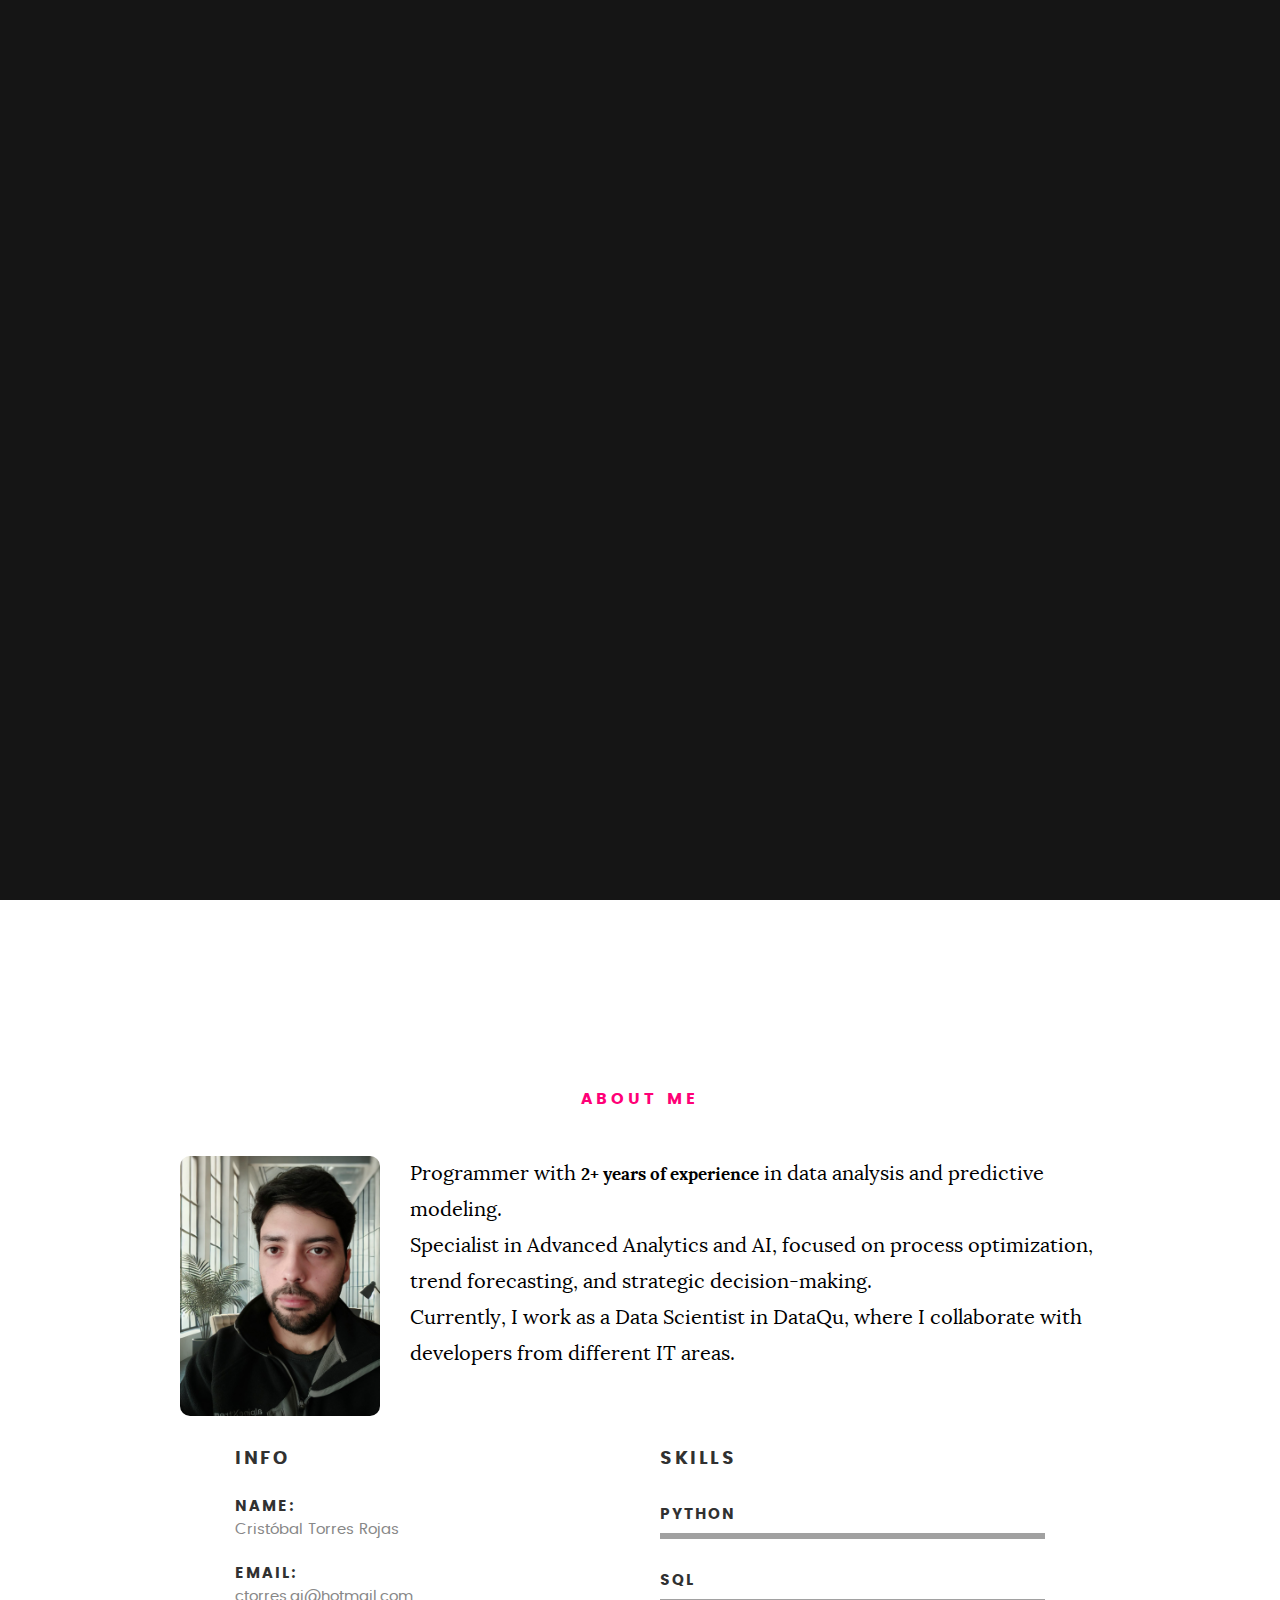
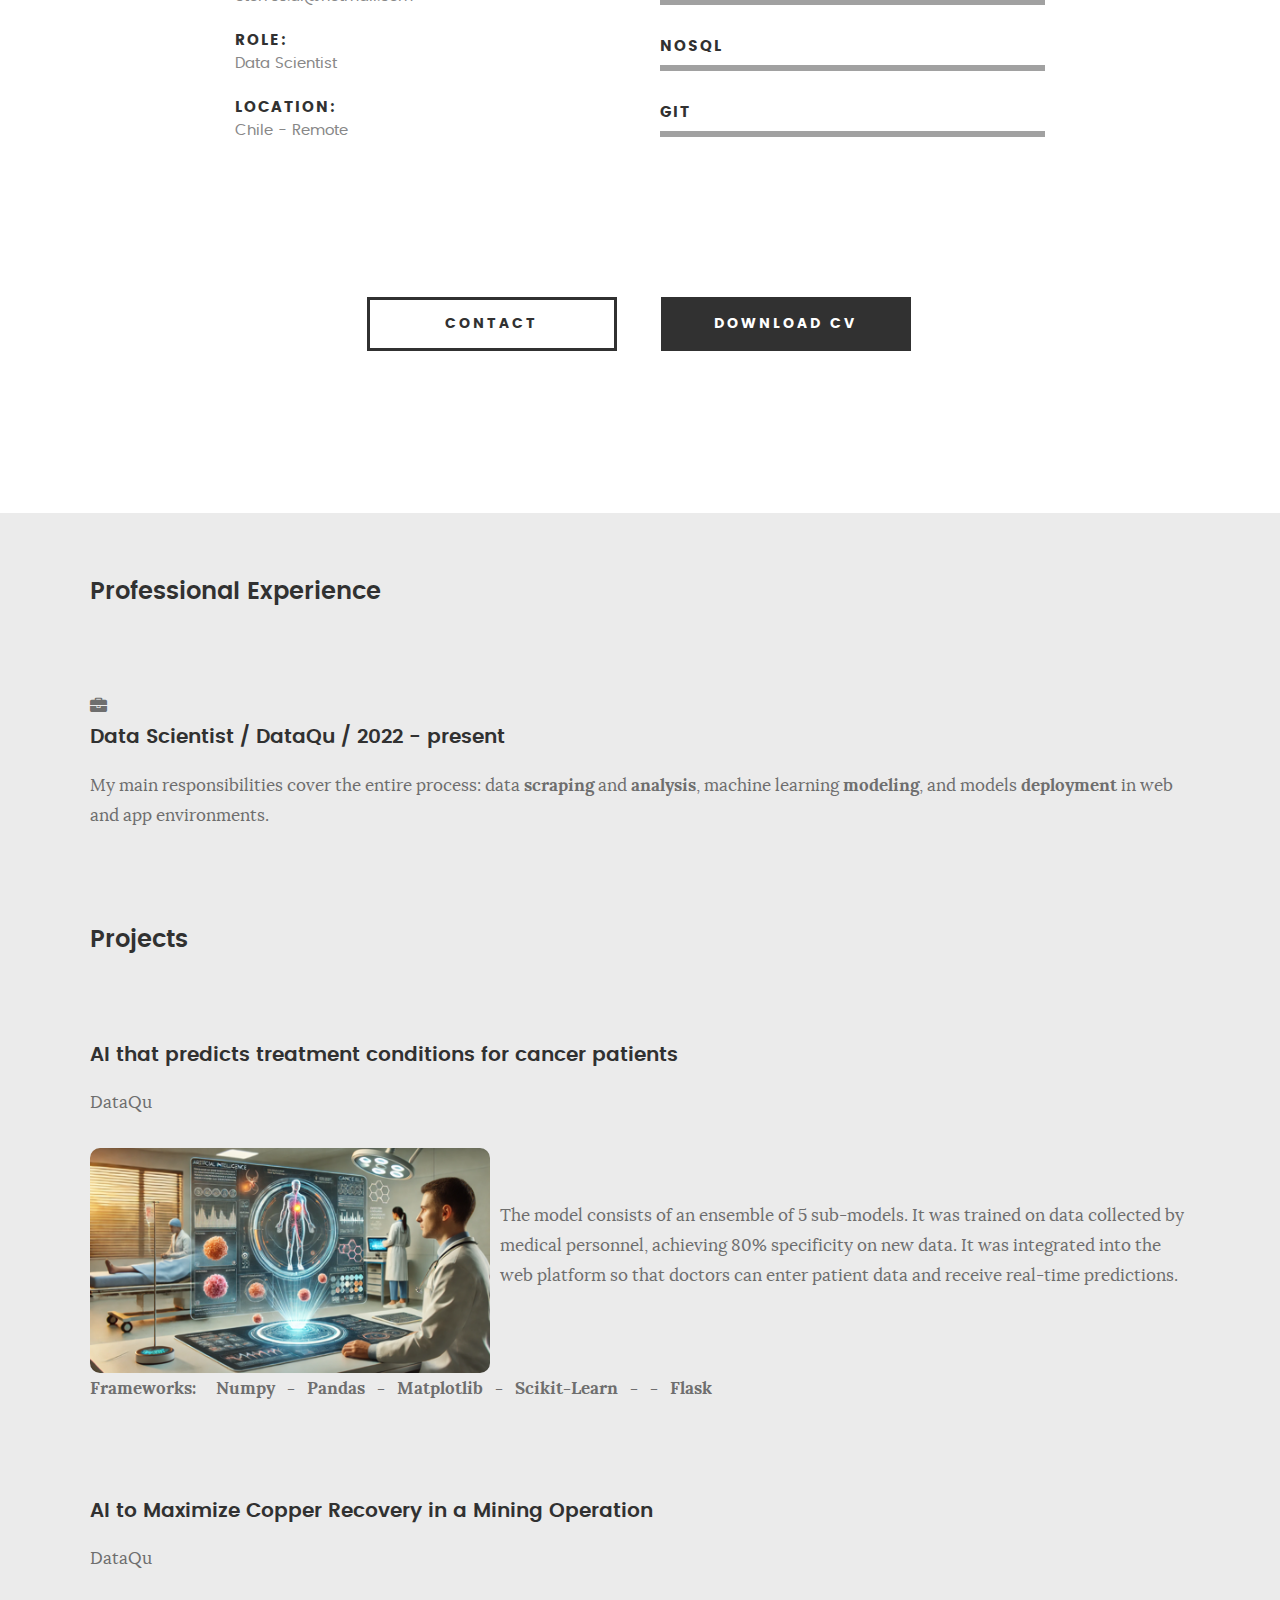
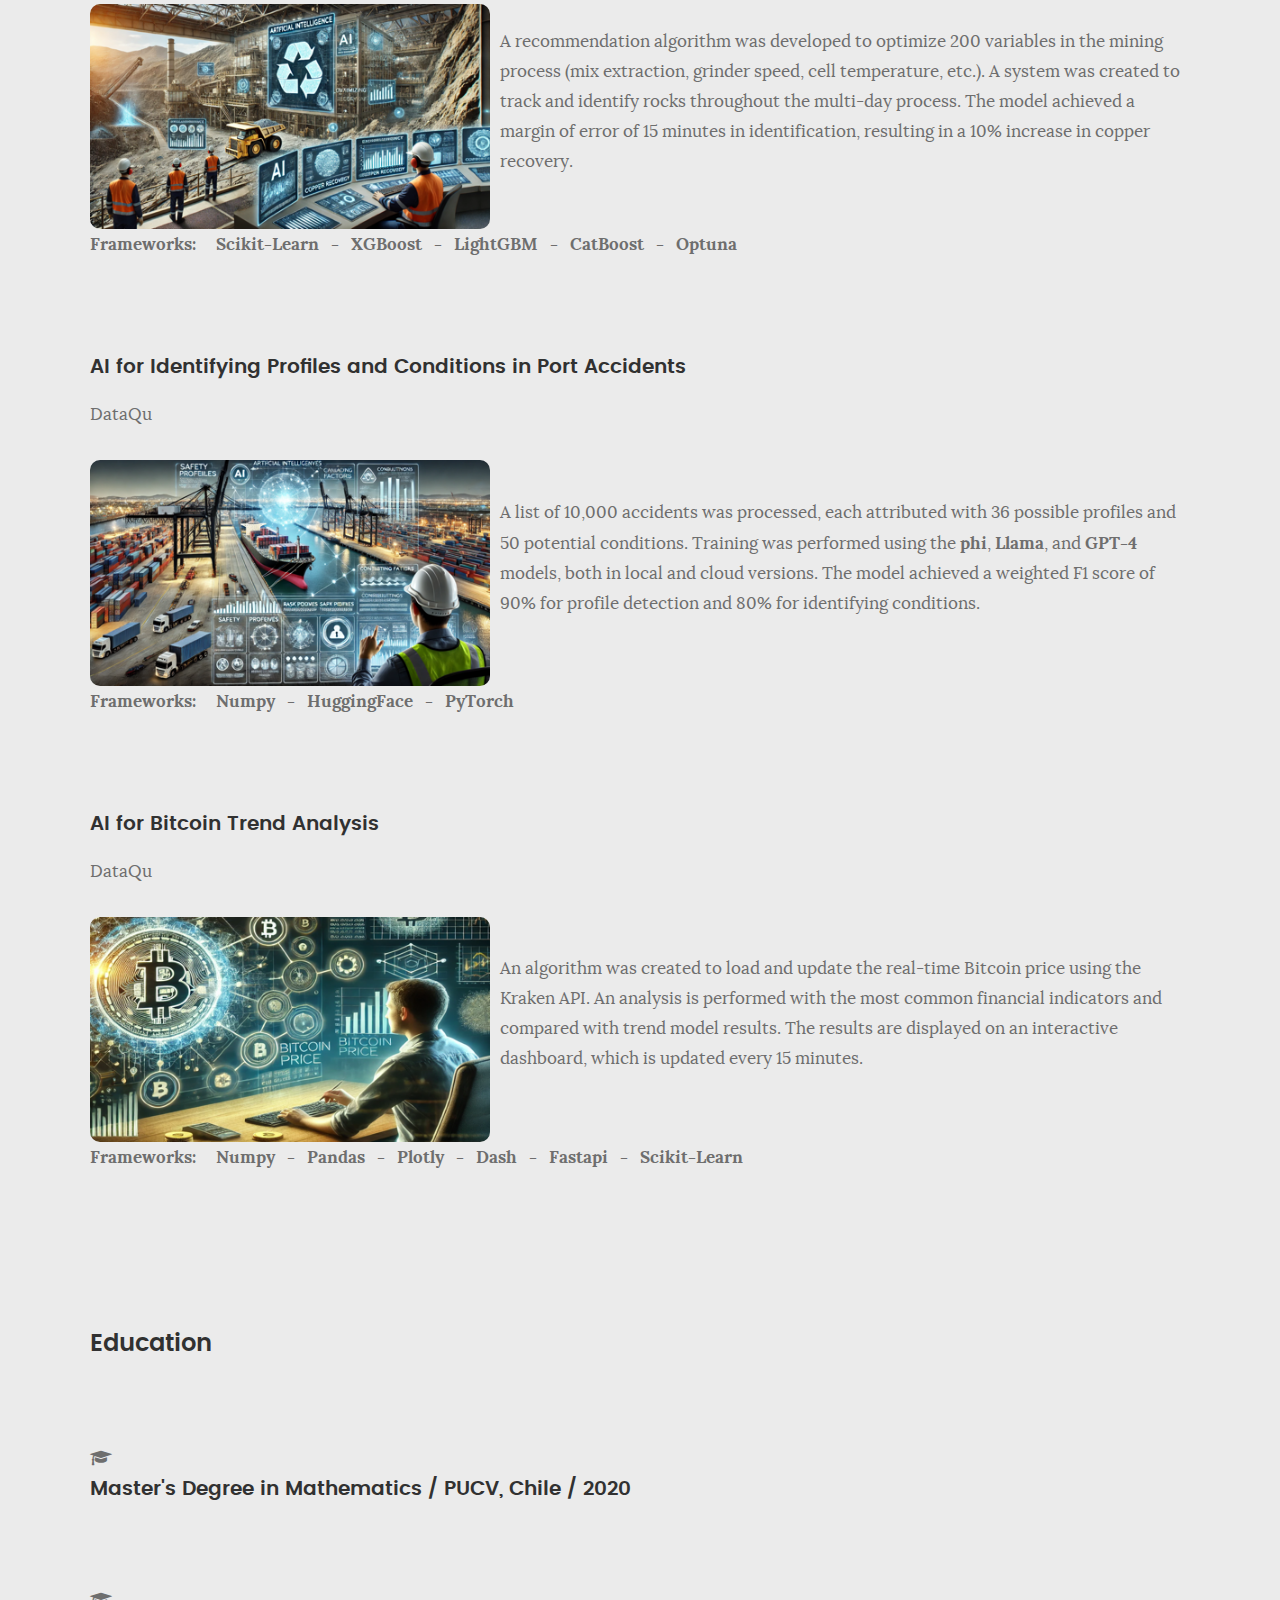
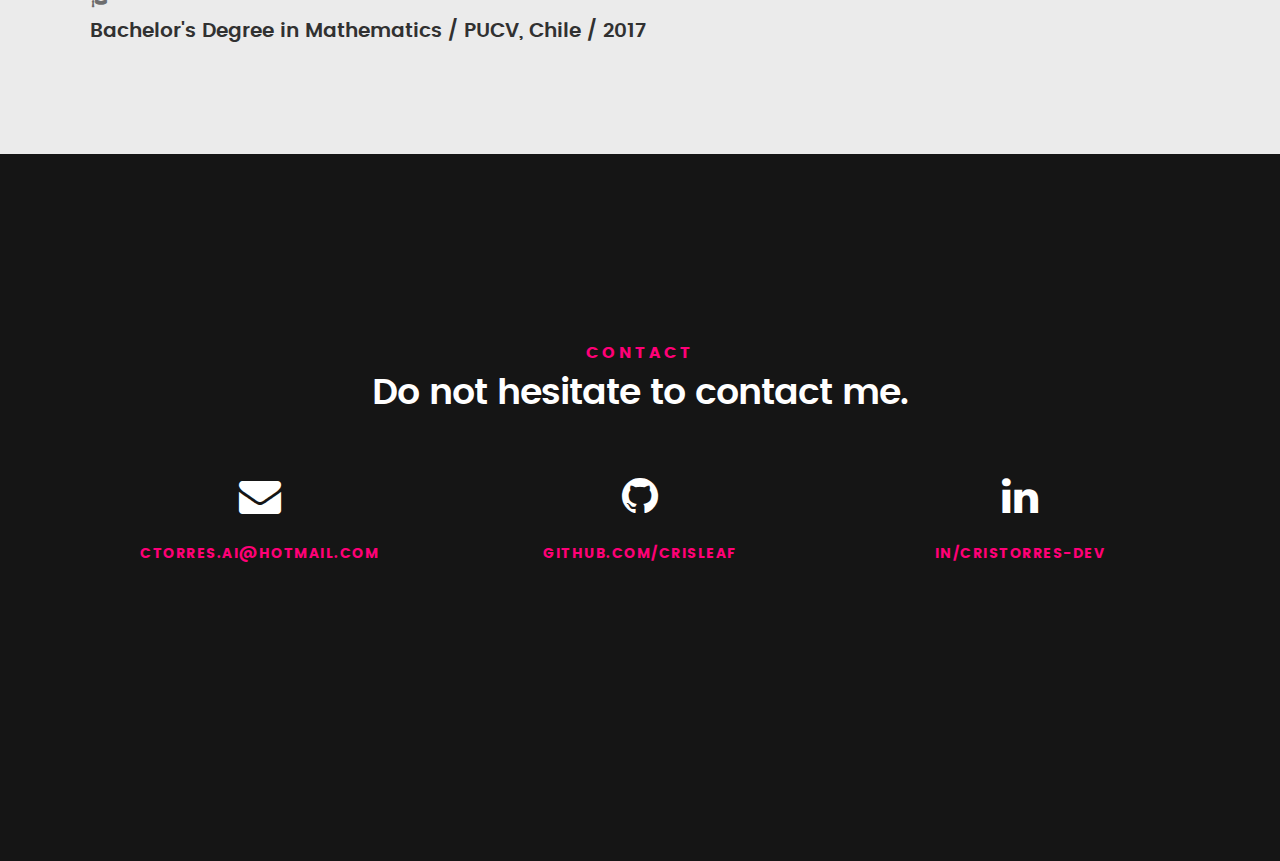
<file: index.html>
<!DOCTYPE html>
<!--[if IE 8 ]><html class="no-js oldie ie8" lang="en"> <![endif]-->
<!--[if IE 9 ]><html class="no-js oldie ie9" lang="en"> <![endif]-->
<!--[if (gte IE 9)|!(IE)]><!--><html class="no-js" lang="en"> <!--<![endif]-->
<head>

   <!--- basic page needs
   ================================================== -->
   <meta charset="utf-8">
	<title>Cristóbal Torres R.</title>
	<meta name="description" content="">
	<meta name="author" content="">

   <!-- mobile specific metas
   ================================================== -->
	<meta name="viewport" content="width=device-width, initial-scale=1, maximum-scale=1">

 	<!-- CSS
   ================================================== -->
   <link rel="stylesheet" href="css/base.css">
   <link rel="stylesheet" href="css/main.css">
   <link rel="stylesheet" href="css/vendor.css">

   <!-- script
   ================================================== -->
	<script src="js/modernizr.js"></script>
	<script src="js/pace.min.js"></script>

   <!-- favicons
	================================================== -->
	<link rel="icon" type="image/png" href="favicon.png">

</head>

<body id="top">

	<!-- header
   ================================================== -->
   <header>
   	<div class="row">

   		<div class="top-bar">
   			<a class="menu-toggle" href="#"><span>Menu</span></a>

	   		<div class="logo">
		         <a href="index.html">Cristóbal</a>
		      </div>

		   	<nav id="main-nav-wrap">
					<ul class="main-navigation">
						<li class="current"><a class="smoothscroll"  href="#intro" title="">Home</a></li>
						<li><a class="smoothscroll"  href="#about" title="">About Me</a></li>
						<li><a class="smoothscroll"  href="#Work" title="">Experience</a></li>
						<li><a class="smoothscroll"  href="#Contacto" title="">Contact</a></li>

					</ul>
				</nav>
   		</div> <!-- /top-bar -->

   	</div> <!-- /row -->
   </header> <!-- /header -->

	<!-- intro section
   ================================================== -->
   <section id="intro">

   	<div class="intro-overlay"></div>

   	<div class="intro-content">
   		<div class="row">

   			<div class="col-twelve">

	   			<h5>Hello, I'm</h5>
	   			<h1>Cristóbal Torres Rojas.</h1>

	   			<p class="intro-position">
	   				<span>Data Scientist</span>
	   				<span>Mathematician</span>
	   			</p>

	   			<a class="button stroke smoothscroll" href="#about" title="">More</a>

	   		</div>

   		</div>
   	</div> <!-- /intro-content -->



   </section> <!-- /intro -->


   <!-- about section
   ================================================== -->
   <section id="about">

   	<div class="row section-intro">
   		<div class="col-twelve">

   			<h5>About Me</h5>


   			<div class="intro-info">

   				<img src="images/resized-foto-perfil.png" alt="Profile Picture">

					<p class="lead">
						Programmer with <strong>2+ years of experience</strong> in data analysis and predictive modeling.
						<br>
						Specialist in Advanced Analytics and AI, focused on process optimization, trend forecasting, and strategic decision-making.
						<br>
						Currently, I work as a Data Scientist in DataQu, where I collaborate with developers from different IT areas.
					</p>
					
   			</div>

   		</div>
   	</div> <!-- /section-intro -->

   	<div class="row about-content">

   		<div class="col-six tab-full">

   			<h3>Info </h3>


   			<ul class="info-list">
   				<li>
   					<strong>Name:</strong>
   					<span>Cristóbal Torres Rojas</span>
   				</li>
   				<li>
   					<strong>Email:</strong>
   					<span>ctorres.ai@hotmail.com</span>
   				</li>
					 <li>
						<strong>Role:</strong>
						<span>Data Scientist</span>
					</li>
					<li>
						<strong>Location:</strong>
						<span>Chile - Remote</span>
					</li>
               


   			</ul> <!-- /info-list -->

   		</div>

   		<div class="col-six tab-full">

   			<h3>SKILLS</h3>


				<ul class="skill-bars">
				   <li>
				   	<!-- <div class="progress percent90"><span>90%</span></div> -->
				   	<strong>Python</strong>
				   </li>
				   <li>
				   	<!-- <div class="progress percent85"><span>85%</span></div> -->
				   	<strong>SQL</strong>
				   </li>
				   <li>
						<!-- <div class="progress percent70"><span>70%</span></div> -->
						<strong>NoSQL</strong>
					</li>
					<li>
						<!-- <div class="progress percent70"><span>70%</span></div> -->
						<strong>GIT</strong>
					</li>
					 

				</ul> <!-- /skill-bars -->

   		</div>

   	</div>

   	<div class="row button-section">
   		<div class="col-twelve">
   			<a href="#contact" title="Hire Me" class="button stroke smoothscroll">Contact</a>
   			<a href="https://github.com/CrisLeaf/portfolio1/raw/refs/heads/master/cv/CV_2024.docx" target="_blank" title="Download CV" class="button button-primary">Download CV</a>
   		</div>
   	</div>

   </section> <!-- /process-->


   <!-- resume Section
   ================================================== -->
	<section id="Work" class="grey-section">

   	<div class="row resume-timeline">

   		<div class="col-twelve resume-header">

   			<h2>Professional Experience</h2>

   		</div> <!-- /resume-header -->

   		<div class="col-twelve">

   			<div class="timeline-wrap">

   				<div class="timeline-block">

	   				<div class="timeline-ico">
							 <i class="fa fa-briefcase"></i>
	   				</div>

	   				<div class="timeline-header">
	   					<h3>Data Scientist / DataQu / 2022 - present</h3>
	   					<p>My main responsibilities cover the entire process: data <strong>scraping</strong> and <strong>analysis</strong>, machine learning <strong>modeling</strong>, and models <strong>deployment</strong> in web and app environments.
</p>
	   				</div>
<!--  -->



	   			</div> <!-- /timeline-block -->


   			</div> <!-- /timeline-wrap -->

   		</div> <!-- /col-twelve -->

   	</div> <!-- /resume-timeline -->

   	<div class="row resume-timeline">

   		<div class="col-twelve resume-header">

   			<h2>Projects</h2>

   		</div> <!-- /resume-header -->

   		<div class="col-twelve">

   			<div class="timeline-wrap">

   				<div class="timeline-block">

						<div class="timeline-ico">
							
						</div>

						<div class="timeline-header">
						 <h3>AI that predicts treatment conditions for cancer patients</h3>
							<p>DataQu</p>
						</div>

						<div class="timeline-content project-image-container">
						 <img class="project-image-1" src="images/bn_proteger-1.png" alt="Profile Picture">
							<p class="texto-imagen-proyecto">The model consists of an ensemble of 5 sub-models. It was trained on data collected by medical personnel, achieving 80% specificity on new data. 
								It was integrated into the web platform so that doctors can enter patient data and receive real-time predictions.
						 <br>
						 <br>
						 
						 </p>
						</div>
						<span class="frameworks-proyecto"><strong>Frameworks: &nbsp;&nbsp;&nbsp; Numpy &nbsp; - &nbsp; Pandas &nbsp; - &nbsp; Matplotlib &nbsp; - &nbsp; Scikit-Learn &nbsp; - &nbsp; - &nbsp; Flask</strong></span>
					</div> <!-- /timeline-block -->

					<div class="timeline-block">

						<div class="timeline-ico">
							
						</div>

						<br>
						<br>
						<br>

						<div class="timeline-header">
							<h3>AI to Maximize Copper Recovery in a Mining Operation</h3>
							<p>DataQu</p>
						</div>

						<div class="timeline-content project-image-container">
						 <img class="project-image-1" src="images/bn_colla-1.png" alt="Profile Picture">
							<p class="texto-imagen-proyecto">A recommendation algorithm was developed to optimize 200 variables in the mining process (mix extraction, grinder speed, cell temperature, etc.).
								A system was created to track and identify rocks throughout the multi-day process.
								The model achieved a margin of error of 15 minutes in identification, resulting in a 10% increase in copper recovery.
						 <br>
						 <br>
						 </p>
						</div>
						<span class="frameworks-proyecto"><strong>Frameworks: &nbsp;&nbsp;&nbsp; Scikit-Learn &nbsp; - &nbsp; XGBoost &nbsp; - &nbsp; LightGBM &nbsp; - &nbsp; CatBoost &nbsp; - &nbsp; Optuna</strong></span>

					</div> <!-- /timeline-block -->

					<div class="timeline-block">

						<br>
						<br>
						<br>


						<div class="timeline-ico">
							
						</div>

						<div class="timeline-header">
						 <h3>AI for Identifying Profiles and Conditions in Port Accidents</h3>
							<p>DataQu</p>
						</div>

						<div class="timeline-content project-image-container">
						 <img class="project-image-1" src="images/bn_umar-1.png" alt="Profile Picture">
							<p class="texto-imagen-proyecto">    A list of 10,000 accidents was processed, each attributed with 36 possible profiles and 50 potential conditions.
								Training was performed using the <strong>phi</strong>, <strong>Llama</strong>, and <strong>GPT-4</strong> models, both in local and cloud versions.
								The model achieved a weighted F1 score of 90% for profile detection and 80% for identifying conditions.
						 <br>
						 <br>
						 
						 </p>
						</div>
						<span class="frameworks-proyecto"><strong>Frameworks: &nbsp;&nbsp;&nbsp; Numpy &nbsp; - &nbsp; HuggingFace &nbsp; - &nbsp; PyTorch</strong></span>

					</div> <!-- /timeline-block -->

					<div class="timeline-block">

						<br>
						<br>
						<br>

						<div class="timeline-ico">
							
						</div>

						<div class="timeline-header">
						 <h3>AI for Bitcoin Trend Analysis</h3>
							<p>DataQu</p>
						</div>

						<div class="timeline-content project-image-container">
						 <img class="project-image-1" src="images/bn_btc-1.png" alt="Profile Picture">
							<p class="texto-imagen-proyecto">An algorithm was created to load and update the real-time Bitcoin price using the Kraken API. An analysis is performed with the most common financial indicators and compared with trend model results.
								The results are displayed on an interactive dashboard, which is updated every 15 minutes.
						 <br>
						 <br>
						 
						 </p>
						</div>
						<span class="frameworks-proyecto"><strong>Frameworks: &nbsp;&nbsp;&nbsp; Numpy &nbsp; - &nbsp; Pandas &nbsp; - &nbsp; Plotly &nbsp; - &nbsp; Dash &nbsp; - &nbsp; Fastapi &nbsp; - &nbsp; Scikit-Learn</strong></span>
					</div> <!-- /timeline-block -->

					<div class="timeline-block">

						<br>
						<br>
						<br>


	   			</div> <!-- /timeline-block -->

	   			<div class="timeline-block">


						<div class="row resume-timeline">

							<div class="col-twelve resume-header">
			 
								<h2>Education</h2>
			 
							</div> <!-- /resume-header -->
			 
							<div class="col-twelve">
			 
								<div class="timeline-wrap">
			 
									<div class="timeline-block">
			 
										<div class="timeline-ico">
											<i class="fa fa-graduation-cap"></i>
										</div>
			 
										<div class="timeline-header">
											<h3>Master's Degree in Mathematics / PUCV, Chile / 2020</h3>
											<!-- <p>My main responsibilities cover the entire process: data <strong>scraping</strong> and <strong>analysis</strong>, machine learning <strong>modeling</strong>, and models <strong>deployment</strong> in web and app environments. -->
			 <!-- </p> -->
										</div>
			 <!--  -->
			 
			 
			 
									</div> <!-- /timeline-block -->

			 
								</div> <!-- /timeline-wrap -->
			 
							</div> <!-- /col-twelve -->

										 
							<div class="col-twelve">
			 
								<div class="timeline-wrap">
			 
									<div class="timeline-block">
			 
										<div class="timeline-ico">
											<i class="fa fa-graduation-cap"></i>
										</div>
			 
										<div class="timeline-header">
											<h3>Bachelor's Degree in Mathematics / PUCV, Chile / 2017</h3>
											<!-- <p>My main responsibilities cover the entire process: data <strong>scraping</strong> and <strong>analysis</strong>, machine learning <strong>modeling</strong>, and models <strong>deployment</strong> in web and app environments. -->
			 <!-- </p> -->
										</div>
			 <!--  -->
			 
			 <br>
							<br>
							<br>
							
			 
									</div> <!-- /timeline-block -->

			 
								</div> <!-- /timeline-wrap -->
			 
							</div> <!-- /col-twelve -->
							
							
			 
						</div> <!-- /resume-timeline -->



	   			</div> <!-- /timeline-block -->

   			</div> <!-- /timeline-wrap -->

   		</div> <!-- /col-twelve -->

   	</div> <!-- /resume-timeline -->

	</section> <!-- /features -->


	<!-- Portfolio Section
   ================================================== -->



	<!-- CTA Section
   ================================================== -->


	<!-- services Section
   ================================================== -->


	<!-- stats Section
   ================================================== -->


   <!-- contact
   ================================================== -->
	<section id="contact">

		<div class="row section-intro">
   		<div class="col-twelve">

   			<h5>Contact</h5>
   			<h1>Do not hesitate to contact me.</h1>



   		</div>
   	</div> <!-- /section-intro -->

   	

   	<div class="row contact-info">

   		<!-- <div class="col-four tab-full">

   			<div class="icon">
					<i class="icon-mail"></i>
   			</div>

   			<h5>ctorres.ai@hotmail.com</h5>

   		</div> -->

   		<div class="col-four tab-full collapse">

				<div class="icon">
					<a href="mailto:ctorres.ai@hotmail.com"><i class="fa fa-envelope" aria-hidden="true"></i></a>
				</div>

				<h5>ctorres.ai@hotmail.com</h5>


			</div>

			<div class="col-four tab-full collapse">

				<div class="icon">
				 <a target="_blank"href="https://github.com/CrisLeaf"><i class="fa fa-github" aria-hidden="true"></i></a>
				</div>

				<h5>github.com/CrisLeaf</h5>


			</div>

   		<div class="col-four tab-full">

   			<div class="icon">
					<a target="_blank"href="https://www.linkedin.com/in/cristorres-dev/"><i class="fa fa-linkedin" aria-hidden="true"></i></a>
   			</div>
   			<h5>in/cristorres-dev</h5>


   		</div>

   	</div> <!-- /contact-info -->

	</section> <!-- /contact -->


   <!-- footer
   ================================================== -->

   <footer>
     	<div class="row" id="Contacto">
        <div class="col-six tab-full pull-right social">

             			<ul class="footer-social">
        			      
        			      <!-- <li><a target="_blank"href="https://twitter.com/MOHAMADABOUALNA"><i class="fa fa-twitter"></i></a></li> -->
        			      <!-- <li><a target="_blank"href="https://github.com/aboualnaser"><i class="fa fa-github" aria-hidden="true"></i> -->
</a></li>
        			   </ul>

        	      </div>

	      	<div id="go-top">
		         <a class="smoothscroll" title="Back to Top" href="#top"><i class="fa fa-long-arrow-up"></i></a>
		      </div>

      	</div> <!-- /row -->
				<br>
				<br>
				<br>
				<br>
				<br>
				
   </footer>

   <div id="preloader">
    	<div id="loader"></div>
   </div>

   <!-- Java Script
   ================================================== -->
   <script src="js/jquery-2.1.3.min.js"></script>
   <script src="js/plugins.js"></script>
   <script src="js/main.js"></script>

</body>

</html>
</file>
<file: css/base.css>
/**
 * ===================================================================
 *
 *  Kards v1.0 Base Stylesheet
 *  url: styleshout.com
 *  03-01-2016
 *  ------------------------------------------------------------------
 *  TOC:
 *  01. reset
 *  02. basic/base setup styles
 *  03. grid
 *  04. MISC
 *
 * ===================================================================
 */

/**
 * ===================================================================
 * 01. reset - normalize.css v3.0.2 | MIT License | git.io/normalize
 *
 * -------------------------------------------------------------------
 */
html {
	font-family: sans-serif;
	-ms-text-size-adjust: 100%;
	-webkit-text-size-adjust: 100%;
}

body {
	margin: 0;
}

article,
aside,
details,
figcaption,
figure,
footer,
header,
hgroup,
main,
menu,
nav,
section,
summary {
	display: block;
}

audio,
canvas,
progress,
video {
	display: inline-block;
	vertical-align: baseline;
}

audio:not([controls]) {
	display: none;
	height: 0;
}

[hidden],
template {
	display: none;
}

a {
	background: transparent;
}

a:active,
a:hover {
	outline: 0;
}

abbr[title] {
	border-bottom: 1px dotted;
}

b,
strong {
	font-weight: bold;
}

dfn {
	font-style: italic;
}

h1 {
	font-size: 2em;
	margin: 0.67em 0;
}

mark {
	background: #ff0;
	color: #000;
}

small {
	font-size: 80%;
}

sub,
sup {
	font-size: 75%;
	line-height: 0;
	position: relative;
	vertical-align: baseline;
}

sup {
	top: -0.5em;
}

sub {
	bottom: -0.25em;
}

img {
	border: 0;
}

svg:not(:root) {
	overflow: hidden;
}

figure {
	margin: 1em 40px;
}

hr {
	-moz-box-sizing: content-box;
	box-sizing: content-box;
	height: 0;
}

pre {
	overflow: auto;
}

code,
kbd,
pre,
samp {
	font-family: monospace, monospace;
	font-size: 1em;
}

button,
input,
optgroup,
select,
textarea {
	color: inherit;
	font: inherit;
	margin: 0;
}

button {
	overflow: visible;
}

button,
select {
	text-transform: none;
}

button,
html input[type="button"],
input[type="reset"],
input[type="submit"] {
	-webkit-appearance: button;
	cursor: pointer;
}

button[disabled],
html input[disabled] {
	cursor: default;
}

button::-moz-focus-inner,
input::-moz-focus-inner {
	border: 0;
	padding: 0;
}

input {
	line-height: normal;
}

input[type="checkbox"],
input[type="radio"] {
	box-sizing: border-box;
	padding: 0;
}

input[type="number"]::-webkit-inner-spin-button,
input[type="number"]::-webkit-outer-spin-button {
	height: auto;
}

input[type="search"] {
	-webkit-appearance: textfield;
	-moz-box-sizing: content-box;
	-webkit-box-sizing: content-box;
	box-sizing: content-box;
}

input[type="search"]::-webkit-search-cancel-button,
input[type="search"]::-webkit-search-decoration {
	-webkit-appearance: none;
}

fieldset {
	border: 1px solid #c0c0c0;
	margin: 0 2px;
	padding: 0.35em 0.625em 0.75em;
}

legend {
	border: 0;
	padding: 0;
}

textarea {
	overflow: auto;
}

optgroup {
	font-weight: bold;
}

table {
	border-collapse: collapse;
	border-spacing: 0;
}

td,
th {
	padding: 0;
}

/**
 * ===================================================================
 * 02. basic/base setup styles - (_basic.scss)
 *
 * -------------------------------------------------------------------
 */
html {
	font-size: 62.5%;
	box-sizing: border-box;
}

*,
*::before,
*::after {
	box-sizing: inherit;
}

body {
	font-weight: normal;
	line-height: 1;
	text-rendering: optimizeLegibility;
	word-wrap: break-word;
	-webkit-overflow-scrolling: touch;
	-webkit-text-size-adjust: none;
}

body,
input,
button {
	-moz-osx-font-smoothing: grayscale;
	-webkit-font-smoothing: antialiased;
}

/**
 * Media - (_basic.scss)
 * -------------------------------------------------------------------
 */
img,
video {
	max-width: 100%;
	height: auto;
}

/**
 * Typography resets - (_basic.scss)
 * -------------------------------------------------------------------
 */
div,
dl,
dt,
dd,
ul,
ol,
li,
h1,
h2,
h3,
h4,
h5,
h6,
pre,
form,
p,
blockquote,
th,
td {
	margin: 0;
	padding: 0;
}

h1,
h2,
h3,
h4,
h5,
h6 {
	-webkit-font-variant-ligatures: common-ligatures;
	-moz-font-variant-ligatures: common-ligatures;
	font-variant-ligatures: common-ligatures;
	text-rendering: optimizeLegibility;
}

em,
i {
	font-style: italic;
	line-height: inherit;
}

strong,
b {
	font-weight: bold;
	line-height: inherit;
}

small {
	font-size: 60%;
	line-height: inherit;
}

ol,
ul {
	list-style: none;
}

li {
	display: block;
}

/**
 * links - (_basic.scss)
 * -------------------------------------------------------------------
 */
a {
	text-decoration: none;
	line-height: inherit;
}

a img {
	border: none;
}

/**
 * inputs - (_basic.scss)
 * -------------------------------------------------------------------
 */
fieldset {
	margin: 0;
	padding: 0;
}

input[type="email"],
input[type="number"],
input[type="search"],
input[type="text"],
input[type="tel"],
input[type="url"],
input[type="password"],
textarea {
	-webkit-appearance: none;
	-moz-appearance: none;
	-ms-appearance: none;
	-o-appearance: none;
	appearance: none;
}

/**
 * ===================================================================
 * 03. grid - (_grid.scss)
 *
 * -------------------------------------------------------------------
 */
.row {
	width: 94%;
	max-width: 1140px;
	margin: 0 auto;
}

.row:before,
.row:after {
	content: "";
	display: table;
}

.row:after {
	clear: both;
}

.row .row {
	width: auto;
	max-width: none;
	margin-left: -20px;
	margin-right: -20px;
}

[class*="col-"],
.bgrid {
	float: left;
}

[class*="col-"] + [class*="col-"].end {
	float: right;
}

[class*="col-"] {
	padding: 0 20px;
}

.col-one {
	width: 8.33333%;
}

.col-two,
.col-1-6 {
	width: 16.66667%;
}

.col-three,
.col-1-4 {
	width: 25%;
}

.col-four,
.col-1-3 {
	width: 33.33333%;
}

.col-five {
	width: 41.66667%;
}

.col-six,
.col-1-2 {
	width: 50%;
}

.col-seven {
	width: 58.33333%;
}

.col-eight,
.col-2-3 {
	width: 66.66667%;
}

.col-nine,
.col-3-4 {
	width: 75%;
}

.col-ten,
.col-5-6 {
	width: 83.33333%;
}

.col-eleven {
	width: 91.66667%;
}

.col-twelve,
.col-full {
	width: 100%;
        margin-top: 64px;
}


/**
 * small screens - (_grid.scss)
 * ---------------------------------------------------------------
 */
@media screen and (max-width:1024px) {
	.row .row {
		margin-left: -18px;
		margin-right: -18px;
	}

	[class*="col-"] {
		padding: 0 18px;
	}

}

/**
 * tablets - (_grid.scss)
 * ---------------------------------------------------------------
 */
@media screen and (max-width:768px) {
	.row {
		width: auto;
		padding-left: 30px;
		padding-right: 30px;
	}

	.row .row {
		padding-left: 0;
		padding-right: 0;
		margin-left: -15px;
		margin-right: -15px;
	}

	[class*="col-"] {
		padding: 0 15px;
	}

	.tab-1-4 {
		width: 25%;
	}

	.tab-1-3 {
		width: 33.33333%;
	}

	.tab-1-2 {
		width: 50%;
	}

	.tab-2-3 {
		width: 66.66667%;
	}

	.tab-3-4 {
		width: 75%;
	}

	.tab-full {
		width: 100%;
	}

}

/**
 * large mobile devices - (_grid.scss)
 * ---------------------------------------------------------------
 */
@media screen and (max-width:600px) {
	.row {
		padding-left: 25px;
		padding-right: 25px;
	}

	.row .row {
		margin-left: -10px;
		margin-right: -10px;
	}

	[class*="col-"] {
		padding: 0 10px;
	}

	.mob-1-4 {
		width: 25%;
	}

	.mob-1-2 {
		width: 50%;
	}

	.mob-3-4 {
		width: 75%;
	}

	.mob-full {
		width: 100%;
	}

}

/**
 * small mobile devices - (_grid.scss)
 * ---------------------------------------------------------------
 */
@media screen and (max-width:400px) {
	.row .row {
		padding-left: 0;
		padding-right: 0;
		margin-left: 0;
		margin-right: 0;
	}

	[class*="col-"] {
		width: 100% !important;
		float: none !important;
		clear: both !important;
		margin-left: 0;
		margin-right: 0;
		padding: 0;
	}

	[class*="col-"] + [class*="col-"].end {
		float: none;
	}

}

/**
 * ===================================================================
 * block grids - (_grid.scss)
 *
 * -------------------------------------------------------------------
 */
[class*="block-"]:before,
[class*="block-"]:after {
	content: "";
	display: table;
}

[class*="block-"]:after {
	clear: both;
}

.block-1-6 .bgrid {
	width: 16.66667%;
}

.block-1-4 .bgrid {
	width: 25%;
}

.block-1-3 .bgrid {
	width: 33.33333%;
}

.block-1-2 .bgrid {
	width: 50%;
}

/**
 * Clearing for block grid columns. Allow columns with
 * different heights to align properly.
 */
.block-1-6 .bgrid:nth-child(6n+1),
.block-1-4 .bgrid:nth-child(4n+1),
.block-1-3 .bgrid:nth-child(3n+1),
.block-1-2 .bgrid:nth-child(2n+1) {
	clear: both;
}

/**
 * small screens - (_grid.scss)
 * ---------------------------------------------------------------
 */
@media screen and (max-width:1024px) {
	.block-s-1-6 .bgrid {
		width: 16.66667%;
	}

	.block-s-1-4 .bgrid {
		width: 25%;
	}

	.block-s-1-3 .bgrid {
		width: 33.33333%;
	}

	.block-s-1-2 .bgrid {
		width: 50%;
	}

	.block-s-full .bgrid {
		width: 100%;
		clear: both;
	}

	[class*="block-s-"] .bgrid:nth-child(n) {
		clear: none;
	}

	.block-s-1-6 .bgrid:nth-child(6n+1),
	.block-s-1-4 .bgrid:nth-child(4n+1),
	.block-s-1-3 .bgrid:nth-child(3n+1),
	.block-s-1-2 .bgrid:nth-child(2n+1) {
		clear: both;
	}

}

/**
 * tablets - (_grid.scss)
 * ---------------------------------------------------------------
 */
@media screen and (max-width:768px) {
	.block-tab-1-6 .bgrid {
		width: 16.66667%;
	}

	.block-tab-1-4 .bgrid {
		width: 25%;
	}

	.block-tab-1-3 .bgrid {
		width: 33.33333%;
	}

	.block-tab-1-2 .bgrid {
		width: 50%;
	}

	.block-tab-full .bgrid {
		width: 100%;
		clear: both;
	}

	[class*="block-tab-"] .bgrid:nth-child(n) {
		clear: none;
	}

	.block-tab-1-6 .bgrid:nth-child(6n+1),
	.block-tab-1-4 .bgrid:nth-child(4n+1),
	.block-tab-1-3 .bgrid:nth-child(3n+1),
	.block-tab-1-2 .bgrid:nth-child(2n+1) {
		clear: both;
	}

}

/**
 * large mobile devices - (_grid.scss)
 * ---------------------------------------------------------------
 */
@media screen and (max-width:600px) {
	.block-mob-1-6 .bgrid {
		width: 16.66667%;
	}

	.block-mob-1-4 .bgrid {
		width: 25%;
	}

	.block-mob-1-3 .bgrid {
		width: 33.33333%;
	}

	.block-mob-1-2 .bgrid {
		width: 50%;
	}

	.block-mob-full .bgrid {
		width: 100%;
		clear: both;
	}

	[class*="block-mob-"] .bgrid:nth-child(n) {
		clear: none;
	}

	.block-mob-1-6 .bgrid:nth-child(6n+1),
	.block-mob-1-4 .bgrid:nth-child(4n+1),
	.block-mob-1-3 .bgrid:nth-child(3n+1),
	.block-mob-1-2 .bgrid:nth-child(2n+1) {
		clear: both;
	}

}

/**
 * stack on small mobile devices - (_grid.scss)
 * ---------------------------------------------------------------
 */
@media screen and (max-width:400px) {
	.stack .bgrid {
		width: 100% !important;
		float: none !important;
		clear: both !important;
		margin-left: 0;
		margin-right: 0;
	}

}

/**
 * ===================================================================
 * 04. MISC  - (_grid.scss)
 *
 * -------------------------------------------------------------------
 */

/**
 * Clearing - (http://nicolasgallagher.com/micro-clearfix-hack/
 */
.group:before,
.group:after {
	content: "";
	display: table;
}

.group:after {
	clear: both;
}

/**
 * Misc Helper Styles
 */
.hide {
	display: none;
}

.invisible {
	visibility: hidden;
}

.antialiased {
	-webkit-font-smoothing: antialiased;
	-moz-osx-font-smoothing: grayscale;
}

.remove-bottom {
	margin-bottom: 0;
}

.half-bottom {
	margin-bottom: 1.5rem !important;
}

.add-bottom {
	margin-bottom: 3rem !important;
}

.no-border {
	border: none;
}

.full-width {
	width: 100%;
}

.text-center {
	text-align: center;
}

.text-left {
	text-align: left;
}

.text-right {
	text-align: right;
}

.pull-left {
	float: left;
}

.pull-right {
	float: right;
}

.align-center {
	margin-left: auto;
	margin-right: auto;
	text-align: center;
}

/*# sourceMappingURL=base.css.map */
</file>
<file: css/main.css>
/**
 * ===================================================================
 *
 *  Kards v1.0 Main Stylesheet
 *  url: styleshout.com
 *  03-01-2016
 *  ------------------------------------------------------------------
 *  TOC:
 *  01. webfonts and iconfonts
 *  02. base style overrides
 *  03. typography & general theme styles
 *  04. preloader
 *  05. forms
 *  06. buttons
 *  07. other components
 *  08. common styles
 *  09. header styles
 *  10. intro
 *  11. about
 *  12. resume
 *  13. portfolio
 *  14. call-to-action section
 *  15. services
 *  16. stats
 *  17. contact
 *  18. footer
 *
 * ===================================================================
 */


/**
 * ===================================================================
 * 01. webfonts and iconfonts - (_document-setup.scss)
 *
 * -------------------------------------------------------------------
 */
@import url("fonts.css");
@import url("font-awesome/css/font-awesome.min.css");
@import url("micons/micons.css");


/**
 * ===================================================================
 * 02. base style overrides - (_document-setup.scss)
 *
 * -------------------------------------------------------------------
 */
html {
	font-size: 10px;
}

@media only screen and (max-width:1024px) {
	html {
		font-size: 9.411764705882353px;
	}
}
@media only screen and (max-width:768px) {
	html {
		font-size: 10px;
	}
}
@media only screen and (max-width:400px) {
	html {
		font-size: 9.411764705882353px;
	}
}

html, body {
	height: 100%;
}
body {
	background: #151515;
	font-family: "lora-regular", serif;
	font-size: 1.7rem;
	line-height: 3rem;
	color: #6e6e6e;
}

/**
 * links - (_document-setup.scss)
 * -------------------------------------------------------------------
 */
a, a:visited {
	color: #000000;
	-moz-transition: all 0.3s ease-in-out;
	-o-transition: all 0.3s ease-in-out;
	-webkit-transition: all 0.3s ease-in-out;
	-ms-transition: all 0.3s ease-in-out;
	transition: all 0.3s ease-in-out;
}
a:hover, a:focus, a:active {
	color: #FF0077;
	outline: 0;
}

/**
 * ===================================================================
 * 03. typography & general theme styles - (_document-setup.scss)
 *
 * -------------------------------------------------------------------
 */
h1, h2, h3, h4, h5, h6, .h01, .h02, .h03, .h04, .h05, .h06 {
	font-family: "poppins-semibold", sans-serif;
	color: #313131;
	font-style: normal;
	text-rendering: optimizeLegibility;
	margin-bottom: 2.1rem;
}
h3, .h03, h4, .h04 {
	margin-bottom: 1.8rem;
}
h5, .h05, h6, .h06 {
	font-family: "poppins-bold";
	margin-bottom: 1.2rem;
}
h1, .h01 {
	font-size: 3.1rem;
	line-height: 1.355;
	letter-spacing: -.1rem;
}
@media only screen and (max-width:600px) {
	h1, .h01 {
		font-size: 2.6rem;
		letter-spacing: -.07rem;
	}
}
h2, .h02 {
	font-size: 2.4rem;
	line-height: 1.25;
}
h3, .h03 {
	font-size: 2rem;
	line-height: 1.5;
}
h4, .h04 {
	font-size: 1.7rem;
	line-height: 1.765;
}
h5, .h05 {
	font-size: 1.4rem;
	line-height: 1.714;
	text-transform: uppercase;
	letter-spacing: .15rem;
}
h6, .h06 {
	font-size: 1.3rem;
	line-height: 1.846;
	text-transform: uppercase;
	letter-spacing: .15rem;
}
p img {
	margin: 0;
}
p.lead {
	font-family: "lora-regular", serif;
	font-size: 2rem;
	line-height: 1.8;
	color: #888888;
}
@media only screen and (max-width:768px) {
	p.lead {
		font-size: 1.7rem;
	}
}
em, i, strong, b {
	font-size: 1.7rem;
	line-height: 3rem;
	font-style: normal;
	font-weight: normal;
}
em, i {
	font-family: "lora-italic", serif;
}
strong, b {
	font-family: "lora-bold", serif;
}
small {
	font-size: 1.2rem;
	line-height: inherit;
}
blockquote {
	margin: 3rem 0;
	padding-left: 4rem;
	position: relative;
}
blockquote:before {
	content: "\201C";
	font-size: 8rem;
	line-height: 0px;
	margin: 0;
	color: #313131;
	font-family: arial, sans-serif;
	position: absolute;
	top: 3rem;
	left: 0;
}
blockquote p {
	font-family: georgia, serif;
	font-style: italic;
	padding: 0;
	font-size: 1.9rem;
	line-height: 1.737;
}
blockquote cite {
	display: block;
	font-size: 1.3rem;
	font-style: normal;
	line-height: 1.616;
}
blockquote cite:before {
	content: "\2014 \0020";
}
blockquote cite a, blockquote cite a:visited {
	color: #888888;
	border: none;
}
abbr {
	font-family: "poppins-bold", serif;
	font-variant: small-caps;
	text-transform: lowercase;
	letter-spacing: .05rem;
	color: #888888;
}
var, kbd, samp, code, pre {
	font-family: Consolas, "Andale Mono", Courier, "Courier New", monospace;
}
pre {
	padding: 2.4rem 3rem 3rem;
	background: #F1F1F1;
}
code {
	font-size: 1.4rem;
	margin: 0 .2rem;
	padding: .3rem .6rem;
	white-space: nowrap;
	background: #F1F1F1;
	border: 1px solid #E1E1E1;
	border-radius: 3px;
}
pre > code {
	display: block;
	white-space: pre;
	line-height: 2;
	padding: 0;
	margin: 0;
}
pre.prettyprint > code {
	border: none;
}
del {
	text-decoration: line-through;
}
abbr[title], dfn[title] {
	border-bottom: 1px dotted;
	cursor: help;
}
mark {
	background: #FFF49B;
	color: #000;
}
hr {
	border: solid #d2d2d2;
	border-width: 1px 0 0;
	clear: both;
	margin: 2.4rem 0 1.5rem;
	height: 0;
}

/**
 * Lists - (_document-setup.scss)
 * -------------------------------------------------------------------
 */
ol {
	list-style: decimal;
}
ul {
	list-style: disc;
}
li {
	display: list-item;
}
ol, ul {
	margin-left: 1.7rem;
}
ul li {
	padding-left: .4rem;
}
ul ul, ul ol, ol ol, ol ul {
	margin: .6rem 0 .6rem 1.7rem;
}
ul.disc li {
	display: list-item;
	list-style: none;
	padding: 0 0 0 .8rem;
	position: relative;
}
ul.disc li::before {
	content: "";
	display: inline-block;
	width: 8px;
	height: 8px;
	border-radius: 50%;
	background: #FF0077;
	position: absolute;
	left: -17px;
	top: 11px;
	vertical-align: middle;
}
dt {
	margin: 0;
	color: #FF0077;
}
dd {
	margin: 0 0 0 2rem;
}

/**
 * tables - (_document-setup.scss)
 * -------------------------------------------------------------------
 */
table {
	border-width: 0;
	width: 100%;
	max-width: 100%;
	font-family: "lora-regular", sans-serif;
}
th, td {
	padding: 1.5rem 3rem;
	text-align: left;
	border-bottom: 1px solid #E8E8E8;
}
th {
	color: #313131;
	font-family: "poppins-bold", sans-serif;
}
td {
	line-height: 1.5;
}
th:first-child, td:first-child {
	padding-left: 0;
}
th:last-child, td:last-child {
	padding-right: 0;
}
.table-responsive {
	overflow-x: auto;
	-webkit-overflow-scrolling: touch;
}

/**
 * Spacing - (_document-setup.scss)
 * -------------------------------------------------------------------
 */
button, .button {
	margin-bottom: 1.2;
}
fieldset {
	margin-bottom: 1.5rem;
}
input,
textarea,
select,
pre,
blockquote,
figure,
table,
p,
ul,
ol,
dl,
form,
.fluid-video-wrapper,
.ss-custom-select {
	margin-bottom: 3rem;
}

/**
 * floated image - (_document-setup.scss)
 * -------------------------------------------------------------------
 */
img.pull-right {
	margin: .9rem 0 0 2.4rem;
}
img.pull-left {
	margin: .9rem 2.4rem 0 0;
}

/**
 * block grid paddings - (_document-setup.scss)
 * -------------------------------------------------------------------
 */
.bgrid {
	padding: 0 20px;
}
@media only screen and (max-width:1024px) {
	.bgrid {
		padding: 0 18px;
	}
}
@media only screen and (max-width:768px) {
	.bgrid {
		padding: 0 15px;
	}
}
@media only screen and (max-width:600px) {
	.bgrid {
		padding: 0 10px;
	}
}
@media only screen and (max-width:400px) {
	.bgrid {
		padding: 0;
	}
}

/**
 * pace.js styles - minimal  - (_document-setup.scss)
 * -------------------------------------------------------------------
 */
.pace {
	-webkit-pointer-events: none;
	pointer-events: none;
	-webkit-user-select: none;
	-moz-user-select: none;
	user-select: none;
}
.pace-inactive {
	display: none;
}
.pace .pace-progress {
	background: #FF0077;
	position: fixed;
	z-index: 900;
	top: 0;
	right: 100%;
	width: 100%;
	height: 6px;
}

/**
 * ===================================================================
 * 04. preloader - (_preloader-1.scss)
 *
 * -------------------------------------------------------------------
 */
#preloader {
	position: fixed;
	top: 0;
	left: 0;
	right: 0;
	bottom: 0;
	background: #151515;
	z-index: 800;
	height: 100%;
	width: 100%;
}
.no-js #preloader, .oldie #preloader {
	display: none;
}
#loader {
	position: absolute;
	left: 50%;
	top: 50%;
	width: 60px;
	height: 60px;
	margin: -30px 0 0 -30px;
	padding: 0;
}
#loader:before {
	content: "";
	border-top: 11px solid rgba(255, 255, 255, 0.1);
	border-right: 11px solid rgba(255, 255, 255, 0.1);
	border-bottom: 11px solid rgba(255, 255, 255, 0.1);
	border-left: 11px solid #FF0077;
	-webkit-animation: load 1.1s infinite linear;
	animation: load 1.1s infinite linear;
	display: block;
	border-radius: 50%;
	width: 60px;
	height: 60px;
}
@-webkit-keyframes load {
	0% {
		-webkit-transform: rotate(0deg);
		transform: rotate(0deg);
	}
	100% {
		-webkit-transform: rotate(360deg);
		transform: rotate(360deg);
	}
}
@keyframes load {
	0% {
		-webkit-transform: rotate(0deg);
		transform: rotate(0deg);
	}
	100% {
		-webkit-transform: rotate(360deg);
		transform: rotate(360deg);
	}
}

/**
 * ===================================================================
 * 05. forms - (_forms.scss)
 *
 * -------------------------------------------------------------------
 */
fieldset {
	border: none;
}
input[type="email"],
input[type="number"],
input[type="search"],
input[type="text"],
input[type="tel"],
input[type="url"],
input[type="password"],
textarea,
select {
	display: block;
	height: 6rem;
	padding: 1.5rem 0;
	border: 0;
	outline: none;
	vertical-align: middle;
	color: #313131;
	font-family: "poppins-regular", sans-serif;
	font-size: 1.5rem;
	line-height: 3rem;
	max-width: 100%;
	background: transparent;
	border-bottom: 1px solid rgba(0, 0, 0, 0.3);
	-moz-transition: all 0.3s ease-in-out;
	-o-transition: all 0.3s ease-in-out;
	-webkit-transition: all 0.3s ease-in-out;
	-ms-transition: all 0.3s ease-in-out;
	transition: all 0.3s ease-in-out;
}
.ss-custom-select {
	position: relative;
	padding: 0;
}
.ss-custom-select select {
	-webkit-appearance: none;
	-moz-appearance: none;
	-ms-appearance: none;
	-o-appearance: none;
	appearance: none;
	text-indent: 0.01px;
	text-overflow: '';
	margin: 0;
	line-height: 3rem;
	vertical-align: middle;
}
.ss-custom-select select option {
	padding-left: 2rem;
	padding-right: 2rem;
}
.ss-custom-select select::-ms-expand {
	display: none;
}
.ss-custom-select::after {
	content: '\f0d7';
	font-family: 'FontAwesome';
	position: absolute;
	top: 50%;
	right: 1.5rem;
	margin-top: -10px;
	bottom: auto;
	width: 20px;
	height: 20px;
	line-height: 20px;
	font-size: 18px;
	text-align: center;
	pointer-events: none;
	color: #252525;
}

/* IE9 and below */
.oldie .ss-custom-select::after {
	display: none;
}
textarea {
	min-height: 25rem;
}
input[type="email"]:focus,
input[type="number"]:focus,
input[type="search"]:focus,
input[type="text"]:focus,
input[type="tel"]:focus,
input[type="url"]:focus,
input[type="password"]:focus,
textarea:focus,
select:focus {
	color: #cc005f;
	border-bottom: 1px solid #FF0077;
}
label, legend {
	font-family: "poppins-bold", sans-serif;
	font-size: 1.4rem;
	margin-bottom: .6rem;
	color: #3b3b3b;
	display: block;
}
input[type="checkbox"], input[type="radio"] {
	display: inline;
}
label > .label-text {
	display: inline-block;
	margin-left: 1rem;
	font-family: "poppins-regular", sans-serif;
	line-height: inherit;
}
label > input[type="checkbox"], label > input[type="radio"] {
	margin: 0;
	position: relative;
	top: .15rem;
}

/**
 * Style Placeholder Text
 * -
 */
::-webkit-input-placeholder {
	color: #a1a1a1;
}
:-moz-placeholder {
	color: #a1a1a1;  /* Firefox 18- */
}
::-moz-placeholder {
	color: #a1a1a1;  /* Firefox 19+ */
}
:-ms-input-placeholder {
	color: #a1a1a1;
}
.placeholder {
	color: #a1a1a1 !important;
}

/**
 * ===================================================================
 * 06. buttons - (_button-essentials.scss)
 *
 * -------------------------------------------------------------------
 */
.button,
a.button,
button,
input[type="submit"],
input[type="reset"],
input[type="button"] {
	display: inline-block;
	font-family: "poppins-bold", sans-serif;
	font-size: 1.4rem;
	text-transform: uppercase;
	letter-spacing: .3rem;
	height: 5.4rem;
	line-height: 5.4rem;
	padding: 0 3rem;
	margin: 0 .3rem 1.2rem 0;
	background: #d8d8d8;
	color: #313131;
	text-decoration: none;
	cursor: pointer;
	text-align: center;
	white-space: nowrap;
	border: none;
	-moz-transition: all 0.3s ease-in-out;
	-o-transition: all 0.3s ease-in-out;
	-webkit-transition: all 0.3s ease-in-out;
	-ms-transition: all 0.3s ease-in-out;
	transition: all 0.3s ease-in-out;
}
.button:hover,
a.button:hover,
button:hover,
input[type="submit"]:hover,
input[type="reset"]:hover,
input[type="button"]:hover,
.button:focus,
button:focus,
input[type="submit"]:focus,
input[type="reset"]:focus,
input[type="button"]:focus {
	background: #bebebe;
	color: #000000;
	outline: 0;
}
.button.button-primary,
a.button.button-primary,
button.button-primary,
input[type="submit"].button-primary,
input[type="reset"].button-primary,
input[type="button"].button-primary {
	background: #313131;
	color: #FFFFFF;
}
.button.button-primary:hover,
a.button.button-primary:hover,
button.button-primary:hover,
input[type="submit"].button-primary:hover,
input[type="reset"].button-primary:hover,
input[type="button"].button-primary:hover,
.button.button-primary:focus,
button.button-primary:focus,
input[type="submit"].button-primary:focus,
input[type="reset"].button-primary:focus,
input[type="button"].button-primary:focus {
	background: #1f1f1f;
}
button.full-width, .button.full-width {
	width: 100%;
	margin-right: 0;
}
button.medium, .button.medium {
	height: 5.7rem !important;
	line-height: 5.7rem !important;
	padding: 0 1.8rem !important;
}
button.large, .button.large {
	height: 6rem !important;
	line-height: 6rem !important;
	padding: 0rem 3rem !important;
}
button.stroke, .button.stroke {
	background: transparent !important;
	border: 3px solid #313131;
	line-height: 4.8rem;
}
button.stroke.medium, .button.stroke.medium {
	line-height: 5.1rem !important;
}
button.stroke.large, .button.stroke.large {
	line-height: 5.4rem !important;
}
button.stroke:hover, .button.stroke:hover {
	border: 3px solid #FF0077;
	color: #FF0077;
}
button::-moz-focus-inner, input::-moz-focus-inner {
	border: 0;
	padding: 0;
}


/**
 * ===================================================================
 * 07. other components - (_others.scss)
 *
 * -------------------------------------------------------------------
 */

/**
 * alert box - (_alert-box.scss)
 * -------------------------------------------------------------------
 */
.alert-box {
	padding: 2.1rem 4rem 2.1rem 3rem;
	position: relative;
	margin-bottom: 3rem;
	border-radius: 3px;
	font-family: "poppins-regular", sans-serif;
	font-size: 1.5rem;
}
.alert-box .close {
	position: absolute;
	right: 1.8rem;
	top: 1.8rem;
	cursor: pointer;
}
.ss-error {
	background-color: #ffd1d2;
	color: #e65153;
}
.ss-success {
	background-color: #c8e675;
	color: #758c36;
}
.ss-info {
	background-color: #d7ecfb;
	color: #4a95cc;
}
.ss-notice {
	background-color: #fff099;
	color: #bba31b;
}

/**
 * additional typo styles - (_additional-typo.scss)
 * -------------------------------------------------------------------
 */

/**
 * drop cap
 */
.drop-cap:first-letter {
	float: left;
	margin: 0;
	padding: 1.5rem .6rem 0 0;
	font-size: 8.4rem;
	font-family: "poppins-bold", sans-serif;
	line-height: 6rem;
	text-indent: 0;
	background: transparent;
	color: #313131;
}

/**
 * line definition style
 */
.lining dt, .lining dd {
	display: inline;
	margin: 0;
}
.lining dt + dt:before, .lining dd + dt:before {
	content: "\A";
	white-space: pre;
}
.lining dd + dd:before {
	content: ", ";
}
.lining dd + dd:before {
	content: ", ";
}
.lining dd:before {
	content: ": ";
	margin-left: -0.2em;
}

/**
 * dictionary definition style
 */
.dictionary-style dt {
	display: inline;
	counter-reset: definitions;
}
.dictionary-style dt + dt:before {
	content: ", ";
	margin-left: -0.2em;
}
.dictionary-style dd {
	display: block;
	counter-increment: definitions;
}
.dictionary-style dd:before {
	content: counter(definitions, decimal) ". ";
}

/**
 * Pull Quotes
 * -----------
 * markup:
 *
 * <aside class="pull-quote">
 *		<blockquote>
 *			<p></p>
 *		</blockquote>
 *	</aside>
 *
 * ---------------------------------------------------------------------
 */
.pull-quote {
	position: relative;
	padding: 2.1rem 3rem 2.1rem 0px;
}
.pull-quote:before, .pull-quote:after {
	height: 1em;
	position: absolute;
	font-size: 8rem;
	font-family: Arial, Sans-Serif;
	color: #333;
}
.pull-quote:before {
	content: "\201C";
	top: 33px;
	left: 0;
}
.pull-quote:after {
	content: '\201D';
	bottom: -33px;
	right: 0;
}
.pull-quote blockquote {
	margin: 0;
}
.pull-quote blockquote:before {
	content: none;
}

/**
 * Stats Tab
 * ---------
 * markup:
 *
 * <ul class="stats-tabs">
 *		<li><a href="#">[value]<em>[name]</em></a></li>
 *	</ul>
 *
 * Extend this object into your markup.
 *
 * ---------------------------------------------------------------------
 */
.stats-tabs {
	padding: 0;
	margin: 3rem 0;
}
.stats-tabs li {
	display: inline-block;
	margin: 0 1.5rem 3rem 0;
	padding: 0 1.5rem 0 0;
	border-right: 1px solid #ccc;
}
.stats-tabs li:last-child {
	margin: 0;
	padding: 0;
	border: none;
}
.stats-tabs li a {
	display: inline-block;
	font-size: 2.5rem;
	font-family: "poppins-bold", sans-serif;
	border: none;
	color: #252525;
}
.stats-tabs li a:hover {
	color: #FF0077;
}
.stats-tabs li a em {
	display: block;
	margin: .6rem 0 0 0;
	font-size: 1.4rem;
	font-family: "poppins-regular", sans-serif;
	color: #888888;
}

/**
 * skillbars - (_skillbars.scss)
 * -------------------------------------------------------------------
 */
.skill-bars {
	list-style: none;
	margin: 6rem 0 3rem;
}
.skill-bars li {
	height: .6rem;
	background: #a1a1a1;
	width: 100%;
	margin-bottom: 6rem;
	padding: 0;
	position: relative;
}
.skill-bars li strong {
	position: absolute;
	left: 0;
	top: -3rem;
	font-family: "poppins-bold", sans-serif;
	color: #313131;
	text-transform: uppercase;
	letter-spacing: .2rem;
	font-size: 1.5rem;
	line-height: 2.4rem;
}
.skill-bars li .progress {
	background: #313131;
	position: relative;
	height: 100%;
}
.skill-bars li .progress span {
	position: absolute;
	right: 0;
	top: -3.6rem;
	display: block;
	font-family: "poppins-regular", sans-serif;
	color: white;
	font-size: 1.1rem;
	line-height: 1;
	background: #313131;
	padding: .6rem .6rem;
	border-radius: 3px;
}
.skill-bars li .progress span::after {
	position: absolute;
	left: 50%;
	bottom: -5px;
	margin-left: -5px;
	border-right: 5px solid transparent;
	border-left: 5px solid transparent;
	border-top: 5px solid #313131;
	content: "";
}

.skill-bars li .percent5   { width: 5%; }
.skill-bars li .percent10  { width: 10%; }
.skill-bars li .percent15  { width: 15%; }
.skill-bars li .percent20  { width: 20%; }
.skill-bars li .percent25  { width: 25%; }
.skill-bars li .percent30  { width: 30%; }
.skill-bars li .percent35  { width: 35%; }
.skill-bars li .percent40  { width: 40%; }
.skill-bars li .percent45  { width: 45%; }
.skill-bars li .percent50  { width: 50%; }
.skill-bars li .percent55  { width: 55%; }
.skill-bars li .percent60  { width: 60%; }
.skill-bars li .percent65  { width: 65%; }
.skill-bars li .percent70  { width: 70%; }
.skill-bars li .percent75  { width: 75%; }
.skill-bars li .percent80  { width: 80%; }
.skill-bars li .percent85  { width: 85%; }
.skill-bars li .percent90  { width: 90%; }
.skill-bars li .percent95  { width: 95%; }
.skill-bars li .percent100 { width: 100%; }


/**
 * ===================================================================
 * 08. common styles (_layout.scss)
 *
 * -------------------------------------------------------------------
 */
.grey-section {
	background: #ebebeb;
}
.grey-section p.lead {
	color: #7d7d7d;
}
.section-intro {
	max-width: 900px;
	margin-left: auto;
	margin-right: auto;
	text-align: center;
	margin-bottom: 3.6rem;
	position: relative;
}
.section-intro h1 {
	font-family: "poppins-semibold", serif;
	font-size: 3.6rem;
	color: #313131;
	line-height: 1.25;
	margin-bottom: 1.2rem;
}
.section-intro h5 {
	color: #FF0077;
	font-size: 1.6rem;
	line-height: 1.875;
	margin-bottom: 0.3rem;
	letter-spacing: .4rem;
}

/**
 * responsive:
 * common styles
 * -------------------------------------------------------------------
 */
@media only screen and (max-width:768px) {
	.section-intro {
		max-width: 650px;
	}
	.section-intro h1 {
		font-size: 3rem;
	}
}
@media only screen and (max-width:600px) {
	.section-intro h1 {
		font-size: 2.6rem;
	}
	.section-intro h5 {
		font-size: 1.5rem;
		letter-spacing: .3rem;
	}
}
@media only screen and (max-width:400px) {
	.section-intro h1 {
		font-size: 2.4rem;
	}
}


/**
 * ===================================================================
 * 09. header styles - (_layout.scss)
 *
 * -------------------------------------------------------------------
 */
header {
	position: fixed;
	width: 100%;
	min-height: 66px;
	z-index: 600;
}
header .row {
	position: relative;
	min-height: 66px;
}
header .top-bar {
	display: block;
	background: #000000;
	min-width: 220px;
	min-height: 66px;
	position: absolute;
	left: 90px;
	top: 0;
}
header .logo {
	float: left;
	margin-left: 20px;
	margin-right: 50px;
	margin-top: 25px;
	position: relative;
}
header .logo a {
	display: block;
	margin: 0;
	padding: 0;
	border: none;
	font: 0/0 a;
	text-shadow: none;
	color: transparent;
	width: 100px;
	height: 15px;
	background: url("../images/logo1.png") no-repeat center;
	background-size: 100px 15px;
}

/**
 * menu toggle - (_layout.css)
 * -------------------------------------------------------------------
 */
.menu-toggle {
	float: left;
	width: 40px;
	height: 40px;
	margin-left: 20px;
	margin-top: 13px;
	display: block;
	position: relative;
}
.menu-toggle span {
	display: block;
	background-color: #FF0077;
	width: 24px;
	height: 3px;
	margin-top: -1.5px;
	font: 0/0 a;
	text-shadow: none;
	color: transparent;
	position: absolute;
	right: 8px;
	top: 50%;
	bottom: auto;
	left: auto;
	-moz-transition: background 0.2s ease-in-out;
	-o-transition: background 0.2s ease-in-out;
	-webkit-transition: background 0.2s ease-in-out;
	-ms-transition: background 0.2s ease-in-out;
	transition: background 0.2s ease-in-out;
}
.menu-toggle span::before, .menu-toggle span::after {
	content: '';
	width: 100%;
	height: 100%;
	background-color: inherit;
	position: absolute;
	left: 0;
	-moz-transition-duration: 0.2s, 0.2s;
	-o-transition-duration: 0.2s, 0.2s;
	-webkit-transition-duration: 0.2s, 0.2s;
	-ms-transition-duration: 0.2s, 0.2s;
	transition-duration: 0.2s, 0.2s;
	-moz-transition-delay: 0.2s, 0s;
	-o-transition-delay: 0.2s, 0s;
	-webkit-transition-delay: 0.2s, 0s;
	-ms-transition-delay: 0.2s, 0s;
	transition-delay: 0.2s, 0s;
}
.menu-toggle span::before {
	top: -8px;
	-moz-transition-property: top, transform;
	-o-transition-property: top, transform;
	-webkit-transition-property: top, transform;
	-ms-transition-property: top, transform;
	transition-property: top, transform;
}
.menu-toggle span::after {
	bottom: -8px;
	-moz-transition-property: bottom, transform;
	-o-transition-property: bottom, transform;
	-webkit-transition-property: bottom, transform;
	-ms-transition-property: bottom, transform;
	transition-property: bottom, transform;
}

/* is clicked */
.menu-toggle.is-clicked span {
	background-color: rgba(255, 0, 119, 0);
}
.menu-toggle.is-clicked span::before, .menu-toggle.is-clicked span::after {
	background-color: #ff0077;
	-moz-transition-delay: 0s, 0.2s;
	-o-transition-delay: 0s, 0.2s;
	-webkit-transition-delay: 0s, 0.2s;
	-ms-transition-delay: 0s, 0.2s;
	transition-delay: 0s, 0.2s;
}
.menu-toggle.is-clicked span::before {
	top: 0;
	-webkit-transform: rotate(45deg);
	-ms-transform: rotate(45deg);
	transform: rotate(45deg);
}
.menu-toggle.is-clicked span::after {
	bottom: 0;
	-webkit-transform: rotate(-45deg);
	-ms-transform: rotate(-45deg);
	transform: rotate(-45deg);
}

/* navigation panel */
#main-nav-wrap {
	display: block;
	width: 100%;
	font-family: "poppins-medium", sans-serif;
	font-size: 1.5rem;
	position: absolute;
	top: 100%;
	left: 0;
}

/* dropdown nav */
.main-navigation {
	background: #000000;
	padding: 24px 30px 42px;
	margin: 0;
	width: 100%;
	height: auto;
	clear: both;
	display: none;
}
.main-navigation > li {
	display: block;
	height: auto;
	text-align: left;
	padding: 0;
}
.main-navigation li a {
	display: block;
	color: #FFFFFF;
	width: auto;
	padding: 15px 0;
	line-height: 16px;
	border: none;
}
.main-navigation li a:hover {
	color: #FF0077;
	padding-left: 1rem;
}
.main-navigation li.current > a {
	background: none;
	color: #FF0077;
}

/**
 * responsive:
 * header styles
 * ---------------------------------------------------------------
 */
@media only screen and (max-width:1024px) {
	header .top-bar {
		left: 60px;
	}
}
@media only screen and (max-width:768px) {
	header .top-bar {
		left: 50px;
	}
}
@media only screen and (max-width:600px) {
	header .top-bar {
		left: 35px;
	}
}
@media only screen and (max-width:400px) {
	header .top-bar {
		left: 25px;
	}
}


/**
 * ===================================================================
 * 10. intro - (_layout.scss)
 *
 * -------------------------------------------------------------------
 */
#intro {
	background: #151515 url(../images/intro-bg.jpg) no-repeat center bottom;
	-webkit-background-size: cover;
	-moz-background-size: cover;
	background-size: cover;
	background-attachment: fixed;
	width: 100%;
	height: 100%;
	min-height: 720px;
	display: table;
	position: relative;
	text-align: center;
}
.intro-overlay {
	position: absolute;
	top: 0;
	left: 0;
	width: 100%;
	height: 100%;
	background: #111111;
	opacity: .85;
}

.intro-content {
	display: table-cell;
	vertical-align: middle;
	text-align: center;
	-webkit-transform: translateY(-2.1rem);
	-ms-transform: translateY(-2.1rem);
	transform: translateY(-2.1rem);
}
.intro-content h1 {
	color: #FFFFFF;
	font-family: "poppins-medium", sans-serif;
	font-size: 8.4rem;
	line-height: 1.071;
	max-width: 900px;
	margin-top: 0;
	margin-bottom: .6rem;
	margin-left: auto;
	margin-right: auto;
	text-shadow: 0 0 20px rgba(0, 0, 0, 0.5);
}
.intro-content h5 {
	color: #cc005f;
	font-family: "poppins-bold", sans-serif;
	font-size: 2.3rem;
	line-height: 1.565;
	margin-bottom: 0;
	text-transform: uppercase;
	letter-spacing: .3rem;
	text-shadow: 0 0 6px rgba(0, 0, 0, 0.2);
}
.intro-content .intro-position {
	font-family: "lora-regular", serif;
	font-size: 1.7rem;
	line-height: 2.4rem;
	text-transform: uppercase;
	letter-spacing: .2rem;
	color: #FFFFFF;
	text-shadow: 0 0 6px rgba(0, 0, 0, 0.2);
}
.intro-content .intro-position span {
	display: inline-block;
}
.intro-content .intro-position span::after {
	content: "|";
	text-align: center;
	display: inline-block;
	padding: 0 8px 0 14px;
	color: rgba(255, 255, 255, 0.3);
}
.intro-content .intro-position span:first-child::before {
	content: "|";
	text-align: center;
	display: inline-block;
	padding: 0 14px 0 8px;
	color: rgba(255, 255, 255, 0.3);
}
.intro-content .button {
	color: #FFFFFF !important;
	border-color: rgba(255, 255, 255, 0.3);
	height: 6rem !important;
	line-height: 5.4rem !important;
	padding: 0 3.5rem 0 3rem !important;
	margin-top: .6rem;
	font-size: 1.3rem;
	text-transform: uppercase;
	letter-spacing: .25rem;
}
.intro-content .button:hover, .intro-content .button:focus {
	border-color: #cc005f;
}
.intro-content .button::after {
	display: inline-block;
	content: "\f107";
	font-family: fontAwesome;
	font-size: 1.6rem;
	line-height: inherit;
	text-align: center;
	position: relative;
	left: 1.2rem;
}

.intro-social {
	display: block;
	position: absolute;
	width: 100%;
	left: 0;
	bottom: 7.2rem;
	font-size: 3.3rem;
	margin: 0;
	padding: 0;
}
.intro-social li {
	display: inline-block;
	margin: 0 20px;
	padding: 0;
}
.intro-social li a, .intro-social li a:visited {
	color: #FFFFFF;
}
.intro-social li a:hover, .intro-social li a:focus {
	color: #cc005f;
}

/**
 * responsive:
 * Intro
 * ---------------------------------------------------------------
 */
@media only screen and (max-width:1024px) {
	.intro-content h1 {
		font-size: 7.6rem;
	}
	.intro-social {
		font-size: 3rem;
	}
	.intro-social li {
		margin: 0 15px;
	}
}
@media only screen and (max-width:768px) {
	#intro {
		min-height: 660px;
	}
	.intro-content h1 {
		font-size: 5.2rem;
	}
	.intro-content h5 {
		font-size: 1.8rem;
	}
	.intro-content .intro-position {
		font-size: 1.3rem;
	}
	.intro-social {
		font-size: 2.5rem;
	}
	.intro-social li {
		margin: 0 10px;
	}
}
@media only screen and (max-width:600px) {
	#intro {
		min-height: 600px;
	}
	.intro-content h1 {
		font-size: 4.6rem;
		margin-bottom: .6rem;
	}
	.intro-content h5 {
		font-size: 1.5rem;
		margin-bottom: .3rem;
		letter-spacing: .2rem;
	}
	.intro-content .intro-position {
		font-size: 1.2rem;
	}
	.intro-content .intro-position span {
		padding: 0 .6rem;
	}
	.intro-content .intro-position span::before, .intro-content .intro-position span::after {
		display: none !important;
	}
	.intro-social {
		font-size: 2.4rem;
	}
}


/**
 * ===================================================================
 * 11. about - (_layout.scss)
 *
 * -------------------------------------------------------------------
 */
#about {
	background: #FFFFFF;
	padding-top: 12rem;
	padding-bottom: 15rem;
}
#about .section-intro {
	margin-bottom: 3rem;
}

.intro-info {
	margin-top: 4.2rem;
	margin-right: -30px;
	margin-left: -30px
}
.intro-info img {
	height: 26rem;
	width: 20rem;
	border-radius: 1rem;
	margin: 0rem 5 0 50;
	float: left;
	margin-right: 30px;
}
.intro-info .lead {
	text-align: left;
	padding-left: 15rem;
	color: black;
}

.about-content {
	position: relative;
	text-align: left;
	max-width: 850px;
	margin-bottom: 3.6rem;
}
.about-content h3 {
	font-family: "poppins-bold", sans-serif;
	font-size: 1.8rem;
	text-transform: uppercase;
	letter-spacing: .25rem;
}
.about-content .info-list {
	list-style: none;
	margin-left: 0;
}
.about-content .info-list li {
	padding: 0 0 1.5rem 0;
	margin-bottom: .6rem;
}
.about-content .info-list li strong {
	font-family: "poppins-bold", sans-serif;
	color: #313131;
	text-transform: uppercase;
	letter-spacing: .2rem;
	font-size: 1.5rem;
	line-height: 3rem;
}
.about-content .info-list li span {
	display: block;
	font-family: "poppins-regular", sans-serif;
	color: #888888;
	font-size: 1.5rem;
	line-height: 1;
}
.about-content .skill-bars {
	margin-top: 6rem;
}

.button-section {
	text-align: center;
}
.button-section .button {
	width: 250px;
}
.button-section [class*="col-"] .button:first-child {
	margin-right: 4rem;
}

/**
 * responsive:
 * about
 * -------------------------------------------------------------------
 */
@media only screen and (max-width:1024px) {
	.intro-info {
		margin-right: 0;
		margin-left: 0;
	}
}
@media only screen and (max-width:768px) {
	.intro-info img {
		height: 27rem;
		width: 20rem;
	}
	.intro-info .lead {
		padding-left: 11rem;
	}
	.about-content h3 {
		text-align: center;
	}
	.about-content .info-list, .about-content .skill-bars {
		margin-bottom: 4.2rem;
	}
	.button-section .button {
		width: 100%;
		margin-bottom: 3rem;
	}
	.button-section [class*="col-"] .button:first-child {
		margin-right: 0;
	}
}
@media only screen and (max-width:600px) {
	.intro-info {
		text-align: center;
		margin-top: 3rem;
	}
	.intro-info img {
		height: 20.4rem;
		width: 15rem;
		float: none;
		display: inline-block;
	}
	.intro-info .lead {
		padding-left: 0;
		text-align: center;
	}
}

/**
 * ===================================================================
 * 12. resume - (_layout.scss)
 *
 * -------------------------------------------------------------------
 */
#resume {
	padding-top: 12rem;
	padding-bottom: 12rem;
}

#resume .resume-header {
	text-align: center;
}
#resume .resume-header h2 {
	color: #FF0077;
}

#resume .resume-timeline {
	max-width: 980px;
}
#resume .timeline-wrap {
	position: relative;
	margin-top: 1.5rem;
	margin-bottom: 6rem;
}
#resume .timeline-wrap::before {
	content: "";
	display: block;
	width: 1px;
	height: 100%;
	background: rgba(0, 0, 0, 0.1);
	position: absolute;
	left: 35%;
	top: 0;
}
#resume .timeline-block {
	position: relative;
	padding-top: 1.5rem;
}
#resume .timeline-ico {
	height: 4.8rem;
	width: 4.8rem;
	line-height: 4.8rem;
	background: #313131;
	border-radius: 50%;
	text-align: center;
	color: #FFFFFF;
	position: absolute;
	left: 35%;
	top: .9rem;
	margin-left: -2.4rem;
}
#resume .timeline-ico i {
	position: relative;
	left: .05rem;
	top: .2rem;
}

#resume .timeline-header {
	float: left;
	width: 35%;
	padding-right: 90px;
	text-align: right;
}
#resume .timeline-header h3 {
	margin-bottom: 0;
}
#resume .timeline-header p {
	font-family: "poppins-regular", sans-serif;
	font-size: 1.6rem;
	color: #888888;
}
#resume .timeline-content {
	margin-left: 35%;
	padding-left: 60px;
}
#resume .timeline-content h4 {
	position: relative;
	padding-bottom: 1.8rem;
}
#resume .timeline-content h4::after {
	content: "";
	display: block;
	height: 3px;
	width: 50px;
	background: rgba(0, 0, 0, 0.2);
	position: absolute;
	left: 0;
	bottom: 0;
}

/**
 * responsive:
 * resume
 * -------------------------------------------------------------------
 */
@media only screen and (max-width:1024px) {
	#resume .timeline-header {
		padding-right: 50px;
	}
	#resume .timeline-header h3 {
		font-size: 1.8rem;
	}
	#resume .timeline-header p {
		font-size: 1.4rem;
	}
	#resume .timeline-content {
		padding-left: 50px;
	}
}
@media only screen and (max-width:768px) {
	#resume .timeline-wrap::before {
		left: 2.4rem;
	}
	#resume .timeline-ico {
		left: 2.4rem;
	}
	#resume .timeline-header {
		float: none;
		width: auto;
		padding-right: 15px;
		text-align: left;
	}
	#resume .timeline-header h3 {
		font-size: 2rem;
	}
	#resume .timeline-header p {
		font-size: 1.5rem;
		margin-bottom: 1.5rem;
	}
	#resume .timeline-content {
		margin: 0;
	}
	#resume .timeline-content h4 {
		padding-bottom: 0;
		padding-top: 2.1rem;
		margin-bottom: .6rem;
		font-size: 1.7rem;
	}
	#resume .timeline-content h4::after {
		bottom: auto;
		top: 0;
	}
	#resume .timeline-header, #resume .timeline-content {
		padding-left: 7rem;
	}
}
@media only screen and (max-width:480px) {
	#resume .resume-header h2 {
		font-size: 2.2rem;
	}
	#resume .timeline-wrap::before {
		left: 1.8rem;
	}
	#resume .timeline-ico {
		height: 3.6rem;
		width: 3.6rem;
		line-height: 3.6rem;
		left: 1.8rem;
		margin-left: -1.8rem;
		font-size: 1.5rem;
	}
	#resume .timeline-header, #resume .timeline-content {
		padding-left: 5.5rem;
	}
}


/**
 * ===================================================================
 * 13. portfolio - (_layout.scss)
 *
 * -------------------------------------------------------------------
 */

/**
 * Popup Modal - (_layout.scss)
 * ------------------------------------------------------------------
 */
.popup-modal {
	max-width: 550px;
	background: #FFFFFF;
	position: relative;
	margin: 0 auto;
}
.popup-modal .media {
	position: relative;
}
.popup-modal img {
	vertical-align: bottom;
}
.popup-modal .description-box {
	padding: 1.8rem 3.6rem 3rem;
}
.popup-modal .description-box h4 {
	font-family: "poppins-bold", sans-serif;
	font-size: 1.5rem;
	line-height: 2.4rem;
	margin-bottom: .6rem;
}
.popup-modal .description-box p {
	font-family: "poppins-regular", sans-serif;
	font-size: 1.4rem;
	line-height: 2.4rem;
	margin-bottom: 12px;
}
.popup-modal .categories {
	font-family: "poppins-bold", sans-serif;
	font-size: 1.1rem;
	line-height: 1.8rem;
	text-transform: uppercase;
	letter-spacing: .1rem;
	display: block;
	text-align: left;
	color: rgba(0, 0, 0, 0.5);
}
.popup-modal .link-box {
	width: 100%;
	overflow: hidden;
	background: #000000;
}
.popup-modal .link-box a {
	font-family: "poppins-bold", sans-serif;
	font-size: 1.2rem;
	line-height: 6rem;
	color: #FFFFFF;
	text-transform: uppercase;
	letter-spacing: 3px;
	cursor: pointer;
	display: block;
	text-align: center;
	float: left;
	width: 50%;
	-moz-transition: all 0.3s ease-in-out;
	-o-transition: all 0.3s ease-in-out;
	-webkit-transition: all 0.3s ease-in-out;
	-ms-transition: all 0.3s ease-in-out;
	transition: all 0.3s ease-in-out;
}
.popup-modal .link-box a:first-child {
	border-right: 1px solid rgba(200, 200, 200, 0.1);
}
.popup-modal .link-box a:hover {
	background: #cc005f;
	border: none;
}
@media only screen and (max-width:600px) {
	.popup-modal {
		width: auto;
		margin: 0 20px;
	}
}

/**
 * transition effect for modal popup - (_layout.scss)
 * ------------------------------------------------------------------
 */

/* overlay at start */
.mfp-fade.mfp-bg {
	opacity: 0;
	-moz-transition: all 0.3s ease-in-out;
	-o-transition: all 0.3s ease-in-out;
	-webkit-transition: all 0.3s ease-in-out;
	-ms-transition: all 0.3s ease-in-out;
	transition: all 0.3s ease-in-out;
}

/* overlay animate in */
.mfp-fade.mfp-bg.mfp-ready {
	opacity: .9;
}

/* overlay animate out */
.mfp-fade.mfp-bg.mfp-removing {
	opacity: 0;
}

/* content at start */
.mfp-fade.mfp-wrap .mfp-content {
	opacity: 0;
	-webkit-transform: translateY(-100%);
	-ms-transform: translateY(-100%);
	transform: translateY(-100%);
	-moz-transition: all 0.3s ease-in-out;
	-o-transition: all 0.3s ease-in-out;
	-webkit-transition: all 0.3s ease-in-out;
	-ms-transition: all 0.3s ease-in-out;
	transition: all 0.3s ease-in-out;
}

/* content animate in */
.mfp-fade.mfp-wrap.mfp-ready .mfp-content {
	opacity: 1;
	-webkit-transform: translateY(0);
	-ms-transform: translateY(0);
	transform: translateY(0);
}

/* content animate out */
.mfp-fade.mfp-wrap.mfp-removing .mfp-content {
	opacity: 0;
	-webkit-transform: translateY(-100%);
	-ms-transform: translateY(-100%);
	transform: translateY(-100%);
}

/**
 * ===================================================================
 * 14. call-to-action section - (_layout.scss)
 *
 * -------------------------------------------------------------------
 */


/**
 * section ads - (_layout.scss)
 * -------------------------------------------------------------------
 */
.section-ads h2 {
	position: relative;
	padding-bottom: 2.1rem;
}
.section-ads h2::after {
	content: "";
	display: block;
	height: 3px;
	width: 80px;
	background: rgba(0, 0, 0, 0.2);
	position: absolute;
	left: 50%;
	bottom: 0;
	margin-left: -40px;
}
.section-ads h2 a, .section-ads h2 a:visited {
	color: #313131;
}
.section-ads span {
	color: #3F0D39;
}

/**
 * responsive:
 * cta
 * -------------------------------------------------------------------
 */
@media only screen and (max-width:650px) {
	.cta-content {
		max-width: 650px;
	}
	.cta-content h2 {
		font-size: 2.4rem;
	}
}


/**
 * ===================================================================
 * 15. services - (_layout.scss)
 *
 * -------------------------------------------------------------------
 */
#services {
	background: #313131 url(../images/bg.jpg) no-repeat center;
	-webkit-background-size: cover;
	-moz-background-size: cover;
	background-size: cover;
	padding-top: 12rem;
	padding-bottom: 12rem;
	color: white;
	position: relative;
}
#services .overlay {
	position: absolute;
	top: 0;
	left: 0;
	width: 100%;
	height: 100%;
	background: #151515;
	opacity: .9;
}

#services .section-intro {
	margin-bottom: 1.8rem;
}

#services .section-intro h1 {
	color: white;
}
#services .section-intro h5 {
	color: #FF0077;
}
#services .section-intro p {
	color: rgba(255, 255, 255, 0.7);
}
.services-content {
	max-width: 1200px;
}
.services-list {
	margin-top: 1.2rem;
	text-align: center;
}
.services-list .service {
	margin-bottom: 1.2rem;
	padding: 0 30px;
}
.services-list .icon {
	display: inline-block;
	margin-bottom: 2.1rem;
}
.services-list .icon i {
	font-size: 5.4rem;
	color: #FF0077;
}
.services-list h3 {
	color: #FFFFFF;
}
.services-list .desc {
	color: rgba(255, 255, 255, 0.6);
}

/* pagination */
.owl-pagination {
	text-align: center;
	width: 100%;
	margin: .6rem 0 0;
}
.owl-theme .owl-controls .owl-page {
	display: inline-block;
}
.owl-theme .owl-controls .owl-page span {
	display: block;
	width: 1.2rem;
	height: 1.2rem;
	margin: 1.2rem .8rem 0 .8rem;
	border-radius: 50%;
	display: inline-block;
	background: #FFFFFF;
}
.owl-theme .owl-controls .owl-page.active span {
	background: #FF0077;
}


/**
 * ===================================================================
 * 16. stats - (_layout.scss)
 *
 * -------------------------------------------------------------------
 */
#stats {
	background: #990047;
	padding-top: 7.2rem;
	padding-bottom: 6rem;
	text-align: center;
}
#stats .row {
	max-width: 1440px;
}
#stats .stat {
	border-left: 1px solid rgba(255, 255, 255, 0.12);
	min-height: 17.4rem;
}
#stats .stat:first-child {
	border: none;
}
#stats .icon-part i {
	font-size: 4.8rem;
	color: #000000;
}
#stats .stat-count {
	color: #FFFFFF;
	font-size: 3.6rem;
	margin-top: 1.2rem;
	margin-bottom: 0;
	font-family: "poppins-medium", sans-serif;
	color: white;
}
#stats .stat-title {
	color: rgba(255, 255, 255, 0.5);
}

/**
 * responsive:
 * stats
 * -------------------------------------------------------------------
 */
@media only screen and (max-width:1024px) {
	#stats .stat:nth-child(n) {
		border-left: 1px solid rgba(255, 255, 255, 0.12);
		padding-bottom: 1.5rem;
	}
	#stats .stat:nth-child(3n+1) {
		border: none;
	}
}
@media only screen and (max-width:768px) {
	#stats .stat:nth-child(n) {
		border-left: 1px solid rgba(255, 255, 255, 0.12);
	}
	#stats .stat:nth-child(2n+1) {
		border: none;
	}
}
@media only screen and (max-width:600px) {
	#stats .stat:nth-child(n) {
		border: none;
	}
}


/**
 * ===================================================================
 * 17. contact - (_layout.scss)
 *
 * -------------------------------------------------------------------
 */
#contact {
	background: #151515;
	padding-top: 12rem;
	padding-bottom: 7.2rem;
}
#contact .section-intro h1 {
	color: white;
}
#contact .section-intro h5 {
	color: #FF0077;
}
#contact .section-intro p {
	color: rgba(255, 255, 255, 0.7);
}

/* contact form */
.contact-form {
	max-width: 740px;
}

.contact-form ::-webkit-input-placeholder {
	color: rgba(255, 255, 255, 0.3);
}
.contact-form :-moz-placeholder {
	color: white;  /* Firefox 18- */
}
.contact-form ::-moz-placeholder {
	color:white;  /* Firefox 19+ */
}
.contact-form :-ms-input-placeholder {
	color: white;
}
.contact-form .placeholder {
	color: white !important;
}

#contact form {
	margin-top: 0;
	margin-bottom: 3rem;
}
#contact form .form-field {
	position: relative;
}
#contact form .form-field:before, #contact form .form-field:after {
	content: "";
	display: table;
}
#contact form .form-field:after {
	clear: both;
}
#contact form .form-field label {
	font-family: "poppins-bold", sans-serif;
	font-size: 1.1rem;
	line-height: 2.4rem;
	position: absolute;
	bottom: -1.2rem;
	right: .6rem;
	text-transform: uppercase;
	letter-spacing: .1rem;
	padding: 0 2rem;
	margin: 0;
	color: #FFFFFF;
	background: #FF0077;
}
#contact form .form-field label::after {
	position: absolute;
	left: -5px;
	top: 50%;
	margin-top: -6px;
	border-top: 5px solid transparent;
	border-bottom: 5px solid transparent;
	border-right: 5px solid #FF0077;
	content: "";
}
#contact input[type="text"],
#contact input[type="password"],
#contact input[type="email"],
#contact textarea {
	width: 100%;
	color: rgba(255, 255, 255, 0.7);
	margin-bottom: 0;
	border: none;
	border-bottom: 1px solid rgba(255, 255, 255, 0.1);
}
#contact input[type="text"],
#contact input[type="password"],
#contact input[type="email"] {
	height: 6.6rem;
	padding: 1.8rem 2rem;
}
#contact input[type="text"]:focus,
#contact input[type="password"]:focus,
#contact input[type="email"]:focus {
	border-color: #FF0077;
	color: #FFFFFF;
}
#contact textarea {
	min-height: 20rem;
	padding: 1.8rem 2rem;
}
#contact textarea:focus {
	border-color: #FF0077;
	color: #FFFFFF;
}
#contact button.submitform {
	font-size: 1.5rem;
	display: block;
	letter-spacing: .2rem;
	height: 6.6rem;
	line-height: 6.6rem;
	padding: 0 3rem;
	margin-top: 4.8rem;
	width: 100%;
	background: #FF0077;
	color: #FFFFFF;
}
#contact button.submitform:hover, #contact button.submitform:focus {
	background: #cc005f;
}
#message-warning, #message-success {
	display: none;
	background: #0d0d0d;
	border-radius: 3px;
	padding: 3rem;
	margin-bottom: 3.6rem;
	width: 100%;
}
#message-warning {
	color: #fa0003;
}
#message-success {
	color: #FF0077;
}
#message-warning i, #message-success i {
	margin-right: 10px;
}

/* form loader */
#submit-loader {
	display: none;
	position: relative;
	left: 0;
	top: 1.8rem;
	width: 100%;
	text-align: center;
}
#submit-loader .text-loader {
	display: none;
	font-family: "poppins-bold", sans-serif;
	color: #FFFFFF;
	letter-spacing: .3rem;
	text-transform: uppercase;
}
.oldie #submit-loader .s-loader {
	display: none;
}
.oldie #submit-loader .text-loader {
	display: block;
}
.contact-info {
	margin: 4.8rem auto 0;
	font-family: "poppins-regular", sans-serif;
	font-size: 1.5rem;
	text-align: center;
}
.contact-info .collapse {
	padding: 0;
}
.contact-info .icon {
	margin-bottom: 2.1rem;
}
.contact-info .icon i {
	font-size: 4.2rem;
	color: #FFFFFF;
}
.contact-info h5 {
	color: #FF0077;
}


/**
 * loader animation - (_layout.scss)
 * ---------------------------------------------------------------
 */
.s-loader {
	margin: 1.2rem auto 3rem;
	width: 70px;
	text-align: center;
	-webkit-transform: translateX(0.45rem);
	-ms-transform: translateX(0.45rem);
	transform: translateX(0.45rem);
}
.s-loader > div {
	width: 1rem;
	height: 1rem;
	background-color: #FFFFFF;
	border-radius: 100%;
	display: inline-block;
	margin-right: .9rem;
	-webkit-animation: sk-bouncedelay 1.4s infinite ease-in-out both;
	animation: sk-bouncedelay 1.4s infinite ease-in-out both;
}
.s-loader .bounce1 {
	-webkit-animation-delay: -0.32s;
	animation-delay: -0.32s;
}
.s-loader .bounce2 {
	-webkit-animation-delay: -0.16s;
	animation-delay: -0.16s;
}
@-webkit-keyframes sk-bouncedelay {
	0%, 80%, 100% {
		-webkit-transform: scale(0);
		-ms-transform: scale(0);
		transform: scale(0);
	}
	40% {
		-webkit-transform: scale(1);
		-ms-transform: scale(1);
		transform: scale(1);
	}
}
@keyframes sk-bouncedelay {
	0%, 80%, 100% {
		-webkit-transform: scale(0);
		-ms-transform: scale(0);
		transform: scale(0);
	}
	40% {
		-webkit-transform: scale(1);
		-ms-transform: scale(1);
		transform: scale(1);
	}
}


/**
 * ===================================================================
 * 18. footer - (_layout.scss)
 *
 * -------------------------------------------------------------------
 */
footer {
	padding-bottom: 3rem;
	font-size: 1.4rem;
	font-family: "poppins-regular", sans-serif;
}
footer a, footer a:visited {
	color: #FFFFFF;
}
footer a:hover, footer a:focus {
	color: #FF0077;
}
footer .row {
	max-width: 900px;
}
footer .social {
	text-align: right;
}
footer .footer-social {
	display: inline-block;
	font-size: 2.1rem;
	margin: 0;
	padding: 0;
	position: relative;
	top: -.3rem;
}
footer .footer-social li {
	display: inline-block;
	margin: 0 12px;
	padding: 0;
}
footer .footer-social li a {
	color: #FFFFFF;
}
footer .copyright span {
	display: inline-block;
}
footer .copyright span::after {
	content: "|";
	display: inline-block;
	padding: 0 1rem 0 1.2rem;
	color: rgba(255, 255, 255, 0.1);
}
footer .copyright span:last-child::after {
	display: none;
}

/**
 * responsive:
 * footer
 * -------------------------------------------------------------------
 */
@media only screen and (max-width:768px) {
	footer {
		text-align: center;
	}
	footer .social {
		display: block;
		width: 100%;
		text-align: center;
		margin-bottom: 1.5rem;
	}
	footer .copyright span {
		display: block;
	}
	footer .copyright span::after {
		display: none;
	}
}

/**
 * go to top - (_layout.scss)
 * -------------------------------------------------------------------
 */
#go-top {
	position: fixed;
	bottom: 0;
	right: 0;
	z-index: 600;
	display: none;
}
#go-top a {
	text-decoration: none;
	border: 0 none;
	display: block;
	height: 6.6rem;
	width: 6rem;
	line-height: 6.6rem;
	text-align: center;
	background: #cc005f;
	color: #FFFFFF;
	text-align: center;
	text-transform: uppercase;
	-moz-transition: all 0.3s ease-in-out;
	-o-transition: all 0.3s ease-in-out;
	-webkit-transition: all 0.3s ease-in-out;
	-ms-transition: all 0.3s ease-in-out;
	transition: all 0.3s ease-in-out;
}
#go-top a i {
	font-size: 1.6rem;
	line-height: inherit;
}
#go-top a:hover {
	background: #000000;
}

/*# sourceMappingURL=main.css.map */


.project-image-1 {
	width: 40rem;
	/* margin-right: 1rem; */
	border-radius: 1rem;
}
.texto-imagen-proyecto {
	margin-left: 1rem;
	margin-bottom: 0;
}

.project-image-container {
    display: flex; /* Para colocar los elementos en una fila */
    align-items: center; /* Alinea la imagen y el texto verticalmente en el centro */
}
.frameworks-proyecto {
	font-size: 1rem;
}


@media (max-width: 768px) {
	.project-image-container {
		flex-direction: column; /* Para colocar los elementos en una columna */
	}
	.project-image-1 {
		margin-right: 0; /* Elimina el margen derecho */
		margin-bottom: 1rem; /* Añade un margen inferior */
	}
}
</file>
<file: css/vendor.css>
/**
 * =================================================================== 
 *
 *  Kards v1.0 Vendor/Third Party CSS 
 *  url: styleshout.com
 *  03-01-2016
 *  ------------------------------------------------------------------
 *  TOC:
 *  01. Core Owl Carousel CSS File
 *  02. Magnific Popup CSS
 *
 * =================================================================== 
 */

/* 
 *  01. Core Owl Carousel CSS File
 *	 v1.3.3
 */

/* clearfix */
.owl-carousel .owl-wrapper:after {
	content: ".";
	display: block;
	clear: both;
	visibility: hidden;
	line-height: 0;
	height: 0;
}

/* display none until init */
.owl-carousel {
	display: none;
	position: relative;
	width: 100%;
	-ms-touch-action: pan-y;
}
.owl-carousel .owl-wrapper {
	display: none;
	position: relative;
	-webkit-transform: translate3d(0px, 0px, 0px);
}
.owl-carousel .owl-wrapper-outer {
	overflow: hidden;
	position: relative;
	width: 100%;
}
.owl-carousel .owl-wrapper-outer.autoHeight {
	-webkit-transition: height 500ms ease-in-out;
	-moz-transition: height 500ms ease-in-out;
	-ms-transition: height 500ms ease-in-out;
	-o-transition: height 500ms ease-in-out;
	transition: height 500ms ease-in-out;
}
.owl-carousel .owl-item {
	float: left;
}
.owl-controls .owl-page, .owl-controls .owl-buttons div {
	cursor: pointer;
}
.owl-controls {
	-webkit-user-select: none;
	-khtml-user-select: none;
	-moz-user-select: none;
	-ms-user-select: none;
	user-select: none;
	-webkit-tap-highlight-color: transparent;
}

/* mouse grab icon */
.grabbing {
	cursor: url(grabbing.png) 8 8, move;
}

/* fix */
.owl-carousel .owl-wrapper, .owl-carousel .owl-item {
	-webkit-backface-visibility: hidden;
	-moz-backface-visibility: hidden;
	-ms-backface-visibility: hidden;
	-webkit-transform: translate3d(0, 0, 0);
	-moz-transform: translate3d(0, 0, 0);
	-ms-transform: translate3d(0, 0, 0);
}

/* 
 *  Owl Carousel CSS3 Transitions 
 *  v1.3.2
 */
.owl-origin {
	-webkit-perspective: 1200px;
	-webkit-perspective-origin-x: 50%;
	-webkit-perspective-origin-y: 50%;
	-moz-perspective: 1200px;
	-moz-perspective-origin-x: 50%;
	-moz-perspective-origin-y: 50%;
	perspective: 1200px;
}

/* fade */
.owl-fade-out {
	z-index: 10;
	-webkit-animation: fadeOut .7s both ease;
	-moz-animation: fadeOut .7s both ease;
	animation: fadeOut .7s both ease;
}
.owl-fade-in {
	-webkit-animation: fadeIn .7s both ease;
	-moz-animation: fadeIn .7s both ease;
	animation: fadeIn .7s both ease;
}

/* backSlide */
.owl-backSlide-out {
	-webkit-animation: backSlideOut 1s both ease;
	-moz-animation: backSlideOut 1s both ease;
	animation: backSlideOut 1s both ease;
}
.owl-backSlide-in {
	-webkit-animation: backSlideIn 1s both ease;
	-moz-animation: backSlideIn 1s both ease;
	animation: backSlideIn 1s both ease;
}

/* goDown */
.owl-goDown-out {
	-webkit-animation: scaleToFade .7s ease both;
	-moz-animation: scaleToFade .7s ease both;
	animation: scaleToFade .7s ease both;
}
.owl-goDown-in {
	-webkit-animation: goDown .6s ease both;
	-moz-animation: goDown .6s ease both;
	animation: goDown .6s ease both;
}

/* scaleUp */
.owl-fadeUp-in {
	-webkit-animation: scaleUpFrom .5s ease both;
	-moz-animation: scaleUpFrom .5s ease both;
	animation: scaleUpFrom .5s ease both;
}
.owl-fadeUp-out {
	-webkit-animation: scaleUpTo .5s ease both;
	-moz-animation: scaleUpTo .5s ease both;
	animation: scaleUpTo .5s ease both;
}

/* Keyframes */

/*empty*/
@-webkit-keyframes empty {
	0% {
		opacity: 1;
	}
}
@-moz-keyframes empty {
	0% {
		opacity: 1;
	}
}
@keyframes empty {
	0% {
		opacity: 1;
	}
}
@-webkit-keyframes fadeIn {
	0% {
		opacity: 0;
	}
	100% {
		opacity: 1;
	}
}
@-moz-keyframes fadeIn {
	0% {
		opacity: 0;
	}
	100% {
		opacity: 1;
	}
}
@keyframes fadeIn {
	0% {
		opacity: 0;
	}
	100% {
		opacity: 1;
	}
}
@-webkit-keyframes fadeOut {
	0% {
		opacity: 1;
	}
	100% {
		opacity: 0;
	}
}
@-moz-keyframes fadeOut {
	0% {
		opacity: 1;
	}
	100% {
		opacity: 0;
	}
}
@keyframes fadeOut {
	0% {
		opacity: 1;
	}
	100% {
		opacity: 0;
	}
}
@-webkit-keyframes backSlideOut {
	25% {
		opacity: .5;
		-webkit-transform: translateZ(-500px);
	}
	75% {
		opacity: .5;
		-webkit-transform: translateZ(-500px) translateX(-200%);
	}
	100% {
		opacity: .5;
		-webkit-transform: translateZ(-500px) translateX(-200%);
	}
}
@-moz-keyframes backSlideOut {
	25% {
		opacity: .5;
		-moz-transform: translateZ(-500px);
	}
	75% {
		opacity: .5;
		-moz-transform: translateZ(-500px) translateX(-200%);
	}
	100% {
		opacity: .5;
		-moz-transform: translateZ(-500px) translateX(-200%);
	}
}
@keyframes backSlideOut {
	25% {
		opacity: .5;
		transform: translateZ(-500px);
	}
	75% {
		opacity: .5;
		transform: translateZ(-500px) translateX(-200%);
	}
	100% {
		opacity: .5;
		transform: translateZ(-500px) translateX(-200%);
	}
}
@-webkit-keyframes backSlideIn {
	0%, 25% {
		opacity: .5;
		-webkit-transform: translateZ(-500px) translateX(200%);
	}
	75% {
		opacity: .5;
		-webkit-transform: translateZ(-500px);
	}
	100% {
		opacity: 1;
		-webkit-transform: translateZ(0) translateX(0);
	}
}
@-moz-keyframes backSlideIn {
	0%, 25% {
		opacity: .5;
		-moz-transform: translateZ(-500px) translateX(200%);
	}
	75% {
		opacity: .5;
		-moz-transform: translateZ(-500px);
	}
	100% {
		opacity: 1;
		-moz-transform: translateZ(0) translateX(0);
	}
}
@keyframes backSlideIn {
	0%, 25% {
		opacity: .5;
		transform: translateZ(-500px) translateX(200%);
	}
	75% {
		opacity: .5;
		transform: translateZ(-500px);
	}
	100% {
		opacity: 1;
		transform: translateZ(0) translateX(0);
	}
}
@-webkit-keyframes scaleToFade {
	to {
		opacity: 0;
		-webkit-transform: scale(0.8);
	}
}
@-moz-keyframes scaleToFade {
	to {
		opacity: 0;
		-moz-transform: scale(0.8);
	}
}
@keyframes scaleToFade {
	to {
		opacity: 0;
		transform: scale(0.8);
	}
}
@-webkit-keyframes goDown {
	from {
		-webkit-transform: translateY(-100%);
	}
}
@-moz-keyframes goDown {
	from {
		-moz-transform: translateY(-100%);
	}
}
@keyframes goDown {
	from {
		transform: translateY(-100%);
	}
}
@-webkit-keyframes scaleUpFrom {
	from {
		opacity: 0;
		-webkit-transform: scale(1.5);
	}
}
@-moz-keyframes scaleUpFrom {
	from {
		opacity: 0;
		-moz-transform: scale(1.5);
	}
}
@keyframes scaleUpFrom {
	from {
		opacity: 0;
		transform: scale(1.5);
	}
}
@-webkit-keyframes scaleUpTo {
	to {
		opacity: 0;
		-webkit-transform: scale(1.5);
	}
}
@-moz-keyframes scaleUpTo {
	to {
		opacity: 0;
		-moz-transform: scale(1.5);
	}
}
@keyframes scaleUpTo {
	to {
		opacity: 0;
		transform: scale(1.5);
	}
}


/* 
 *  02. Magnific Popup CSS
 */
.mfp-bg {
	top: 0;
	left: 0;
	width: 100%;
	height: 100%;
	z-index: 1042;
	overflow: hidden;
	position: fixed;
	background: #0b0b0b;
	opacity: 0.8;
	filter: alpha(opacity=80);
}
.mfp-wrap {
	top: 0;
	left: 0;
	width: 100%;
	height: 100%;
	z-index: 1043;
	position: fixed;
	outline: none !important;
	-webkit-backface-visibility: hidden;
}
.mfp-container {
	text-align: center;
	position: absolute;
	width: 100%;
	height: 100%;
	left: 0;
	top: 0;
	padding: 0 8px;
	-webkit-box-sizing: border-box;
	-moz-box-sizing: border-box;
	box-sizing: border-box;
}
.mfp-container:before {
	content: '';
	display: inline-block;
	height: 100%;
	vertical-align: middle;
}
.mfp-align-top .mfp-container:before {
	display: none;
}
.mfp-content {
	position: relative;
	display: inline-block;
	vertical-align: middle;
	margin: 0 auto;
	text-align: left;
	z-index: 1045;
}
.mfp-inline-holder .mfp-content, .mfp-ajax-holder .mfp-content {
	width: 100%;
	cursor: auto;
}
.mfp-ajax-cur {
	cursor: progress;
}
.mfp-zoom-out-cur, .mfp-zoom-out-cur .mfp-image-holder .mfp-close {
	cursor: -moz-zoom-out;
	cursor: -webkit-zoom-out;
	cursor: zoom-out;
}
.mfp-zoom {
	cursor: pointer;
	cursor: -webkit-zoom-in;
	cursor: -moz-zoom-in;
	cursor: zoom-in;
}
.mfp-auto-cursor .mfp-content {
	cursor: auto;
}
.mfp-close, .mfp-arrow, .mfp-preloader, .mfp-counter {
	-webkit-user-select: none;
	-moz-user-select: none;
	user-select: none;
}
.mfp-loading.mfp-figure {
	display: none;
}
.mfp-hide {
	display: none !important;
}
.mfp-preloader {
	color: #CCC;
	position: absolute;
	top: 50%;
	width: auto;
	text-align: center;
	margin-top: -0.8em;
	left: 8px;
	right: 8px;
	z-index: 1044;
}
.mfp-preloader a {
	color: #CCC;
}
.mfp-preloader a:hover {
	color: #FFF;
}
.mfp-s-ready .mfp-preloader {
	display: none;
}
.mfp-s-error .mfp-content {
	display: none;
}
button.mfp-close, button.mfp-arrow {
	overflow: visible;
	cursor: pointer;
	background: transparent;
	border: 0;
	-webkit-appearance: none;
	display: block;
	outline: none;
	padding: 0;
	z-index: 1046;
	-webkit-box-shadow: none;
	box-shadow: none;
}
button::-moz-focus-inner {
	padding: 0;
	border: 0;
}
.mfp-close {
	width: 44px;
	height: 44px;
	line-height: 44px;
	position: absolute;
	right: 0;
	top: 0;
	text-decoration: none;
	text-align: center;
	opacity: 0.65;
	filter: alpha(opacity=65);
	padding: 0 0 18px 10px;
	color: #FFF;
	font-style: normal;
	font-size: 28px;
	font-family: Arial, Baskerville, monospace;
}
.mfp-close:hover, .mfp-close:focus {
	opacity: 1;
	filter: alpha(opacity=100);
}
.mfp-close:active {
	top: 1px;
}
.mfp-close-btn-in .mfp-close {
	color: #333;
}
.mfp-image-holder .mfp-close, .mfp-iframe-holder .mfp-close {
	color: #FFF;
	right: -6px;
	text-align: right;
	padding-right: 6px;
	width: 100%;
}
.mfp-counter {
	position: absolute;
	top: 0;
	right: 0;
	color: #CCC;
	font-size: 12px;
	line-height: 18px;
	white-space: nowrap;
}
.mfp-arrow {
	position: absolute;
	opacity: 0.65;
	filter: alpha(opacity=65);
	margin: 0;
	top: 50%;
	margin-top: -55px;
	padding: 0;
	width: 90px;
	height: 110px;
	-webkit-tap-highlight-color: transparent;
}
.mfp-arrow:active {
	margin-top: -54px;
}
.mfp-arrow:hover, .mfp-arrow:focus {
	opacity: 1;
	filter: alpha(opacity=100);
}
.mfp-arrow:before, .mfp-arrow:after, .mfp-arrow .mfp-b, .mfp-arrow .mfp-a {
	content: '';
	display: block;
	width: 0;
	height: 0;
	position: absolute;
	left: 0;
	top: 0;
	margin-top: 35px;
	margin-left: 35px;
	border: medium inset transparent;
}
.mfp-arrow:after, .mfp-arrow .mfp-a {
	border-top-width: 13px;
	border-bottom-width: 13px;
	top: 8px;
}
.mfp-arrow:before, .mfp-arrow .mfp-b {
	border-top-width: 21px;
	border-bottom-width: 21px;
	opacity: 0.7;
}
.mfp-arrow-left {
	left: 0;
}
.mfp-arrow-left:after, .mfp-arrow-left .mfp-a {
	border-right: 17px solid #FFF;
	margin-left: 31px;
}
.mfp-arrow-left:before, .mfp-arrow-left .mfp-b {
	margin-left: 25px;
	border-right: 27px solid #3F3F3F;
}
.mfp-arrow-right {
	right: 0;
}
.mfp-arrow-right:after, .mfp-arrow-right .mfp-a {
	border-left: 17px solid #FFF;
	margin-left: 39px;
}
.mfp-arrow-right:before, .mfp-arrow-right .mfp-b {
	border-left: 27px solid #3F3F3F;
}
.mfp-iframe-holder {
	padding-top: 40px;
	padding-bottom: 40px;
}
.mfp-iframe-holder .mfp-content {
	line-height: 0;
	width: 100%;
	max-width: 900px;
}
.mfp-iframe-holder .mfp-close {
	top: -40px;
}
.mfp-iframe-scaler {
	width: 100%;
	height: 0;
	overflow: hidden;
	padding-top: 56.25%;
}
.mfp-iframe-scaler iframe {
	position: absolute;
	display: block;
	top: 0;
	left: 0;
	width: 100%;
	height: 100%;
	box-shadow: 0 0 8px rgba(0, 0, 0, 0.6);
	background: #000;
}

/* Main image in popup */
img.mfp-img {
	width: auto;
	max-width: 100%;
	height: auto;
	display: block;
	line-height: 0;
	-webkit-box-sizing: border-box;
	-moz-box-sizing: border-box;
	box-sizing: border-box;
	padding: 40px 0 40px;
	margin: 0 auto;
}

/* The shadow behind the image */
.mfp-figure {
	line-height: 0;
}
.mfp-figure:after {
	content: '';
	position: absolute;
	left: 0;
	top: 40px;
	bottom: 40px;
	display: block;
	right: 0;
	width: auto;
	height: auto;
	z-index: -1;
	box-shadow: 0 0 8px rgba(0, 0, 0, 0.6);
	background: #444;
}
.mfp-figure small {
	color: #BDBDBD;
	display: block;
	font-size: 12px;
	line-height: 14px;
}
.mfp-figure figure {
	margin: 0;
}
.mfp-bottom-bar {
	margin-top: -36px;
	position: absolute;
	top: 100%;
	left: 0;
	width: 100%;
	cursor: auto;
}
.mfp-title {
	text-align: left;
	line-height: 18px;
	color: #F3F3F3;
	word-wrap: break-word;
	padding-right: 36px;
}
.mfp-image-holder .mfp-content {
	max-width: 100%;
}
.mfp-gallery .mfp-image-holder .mfp-figure {
	cursor: pointer;
}
@media screen and (max-width:800px) and (orientation:landscape), screen and (max-height:300px) {

	/**
	     * Remove all paddings around the image on small screen
	     */
	.mfp-img-mobile .mfp-image-holder {
		padding-left: 0;
		padding-right: 0;
	}
	.mfp-img-mobile img.mfp-img {
		padding: 0;
	}
	.mfp-img-mobile .mfp-figure:after {
		top: 0;
		bottom: 0;
	}
	.mfp-img-mobile .mfp-figure small {
		display: inline;
		margin-left: 5px;
	}
	.mfp-img-mobile .mfp-bottom-bar {
		background: rgba(0, 0, 0, 0.6);
		bottom: 0;
		margin: 0;
		top: auto;
		padding: 3px 5px;
		position: fixed;
		-webkit-box-sizing: border-box;
		-moz-box-sizing: border-box;
		box-sizing: border-box;
	}
	.mfp-img-mobile .mfp-bottom-bar:empty {
		padding: 0;
	}
	.mfp-img-mobile .mfp-counter {
		right: 5px;
		top: 3px;
	}
	.mfp-img-mobile .mfp-close {
		top: 0;
		right: 0;
		width: 35px;
		height: 35px;
		line-height: 35px;
		background: rgba(0, 0, 0, 0.6);
		position: fixed;
		text-align: center;
		padding: 0;
	}
}
@media all and (max-width:900px) {
	.mfp-arrow {
		-webkit-transform: scale(0.75);
		transform: scale(0.75);
	}
	.mfp-arrow-left {
		-webkit-transform-origin: 0;
		transform-origin: 0;
	}
	.mfp-arrow-right {
		-webkit-transform-origin: 100%;
		transform-origin: 100%;
	}
	.mfp-container {
		padding-left: 6px;
		padding-right: 6px;
	}
}
.mfp-ie7 .mfp-img {
	padding: 0;
}
.mfp-ie7 .mfp-bottom-bar {
	width: 600px;
	left: 50%;
	margin-left: -300px;
	margin-top: 5px;
	padding-bottom: 5px;
}
.mfp-ie7 .mfp-container {
	padding: 0;
}
.mfp-ie7 .mfp-content {
	padding-top: 44px;
}
.mfp-ie7 .mfp-close {
	top: 0;
	right: 0;
	padding-top: 0;
}

/*# sourceMappingURL=vendor.css.map */
</file>
